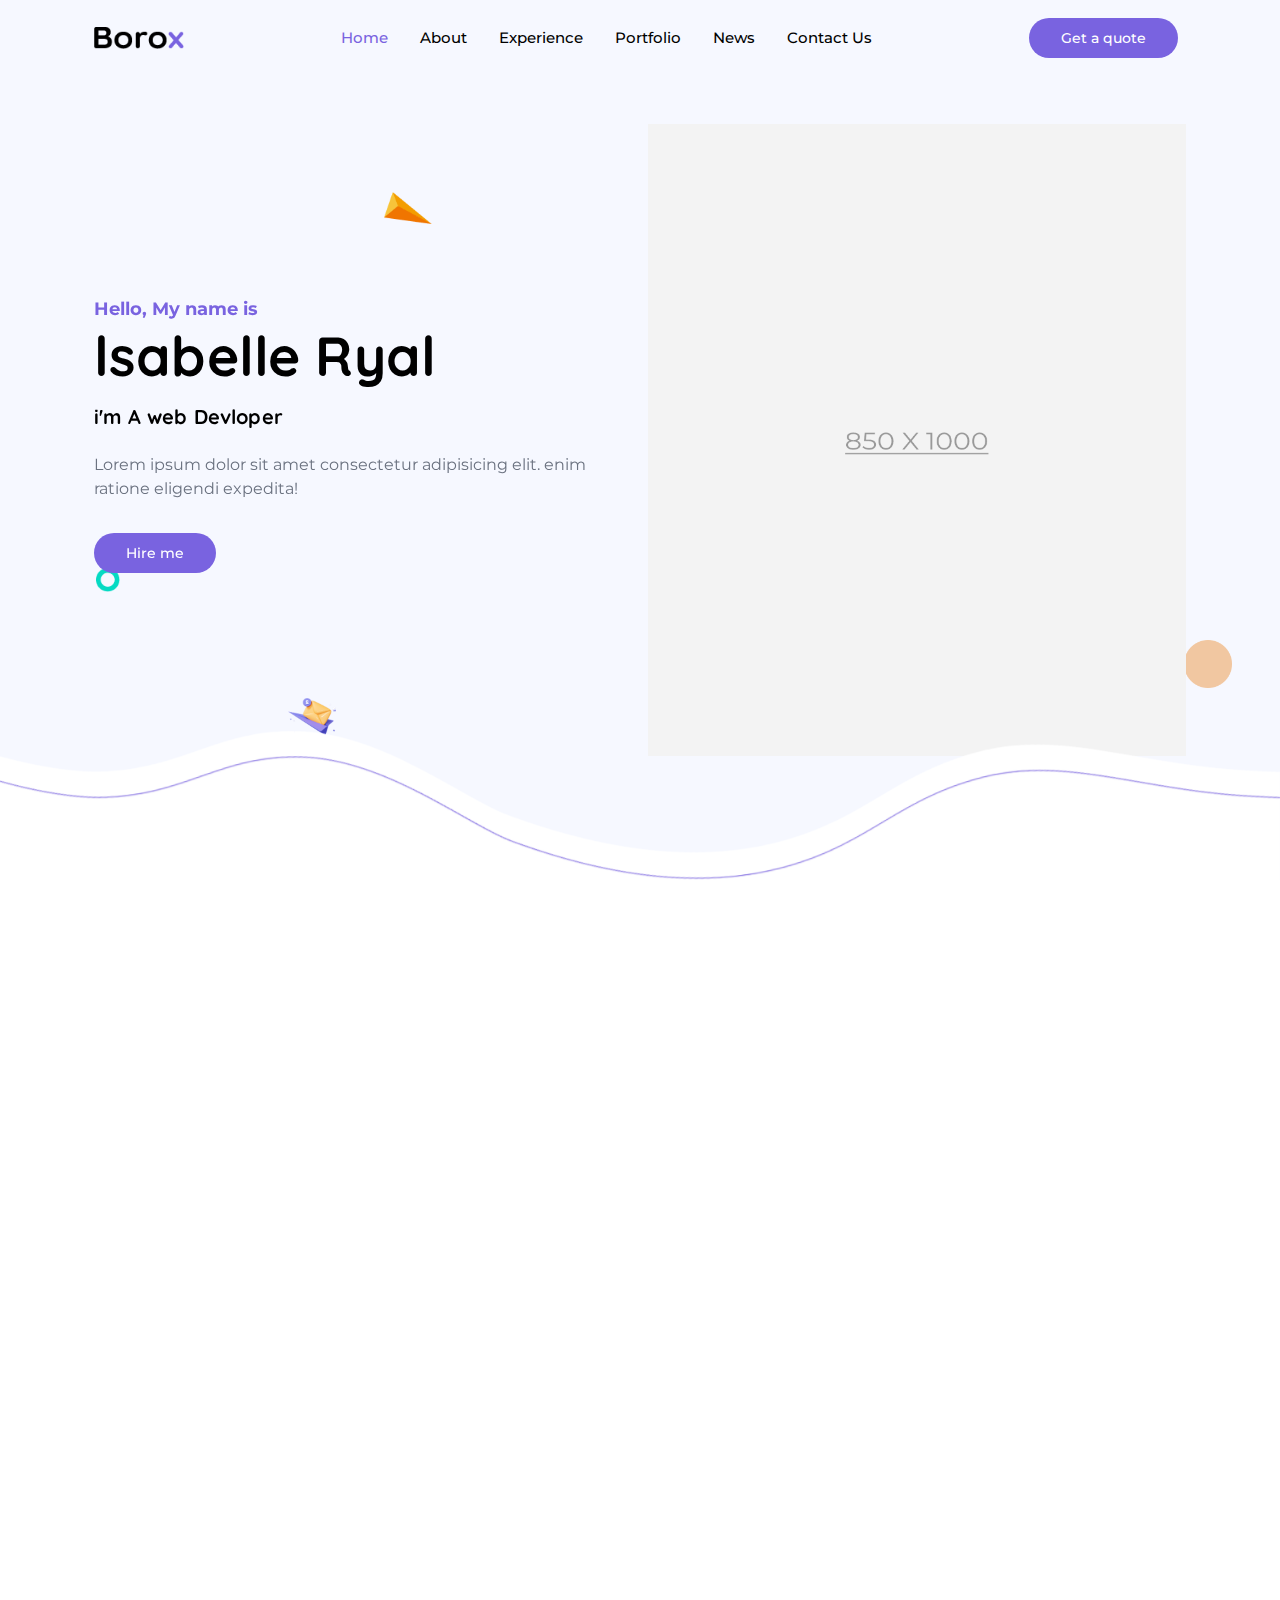
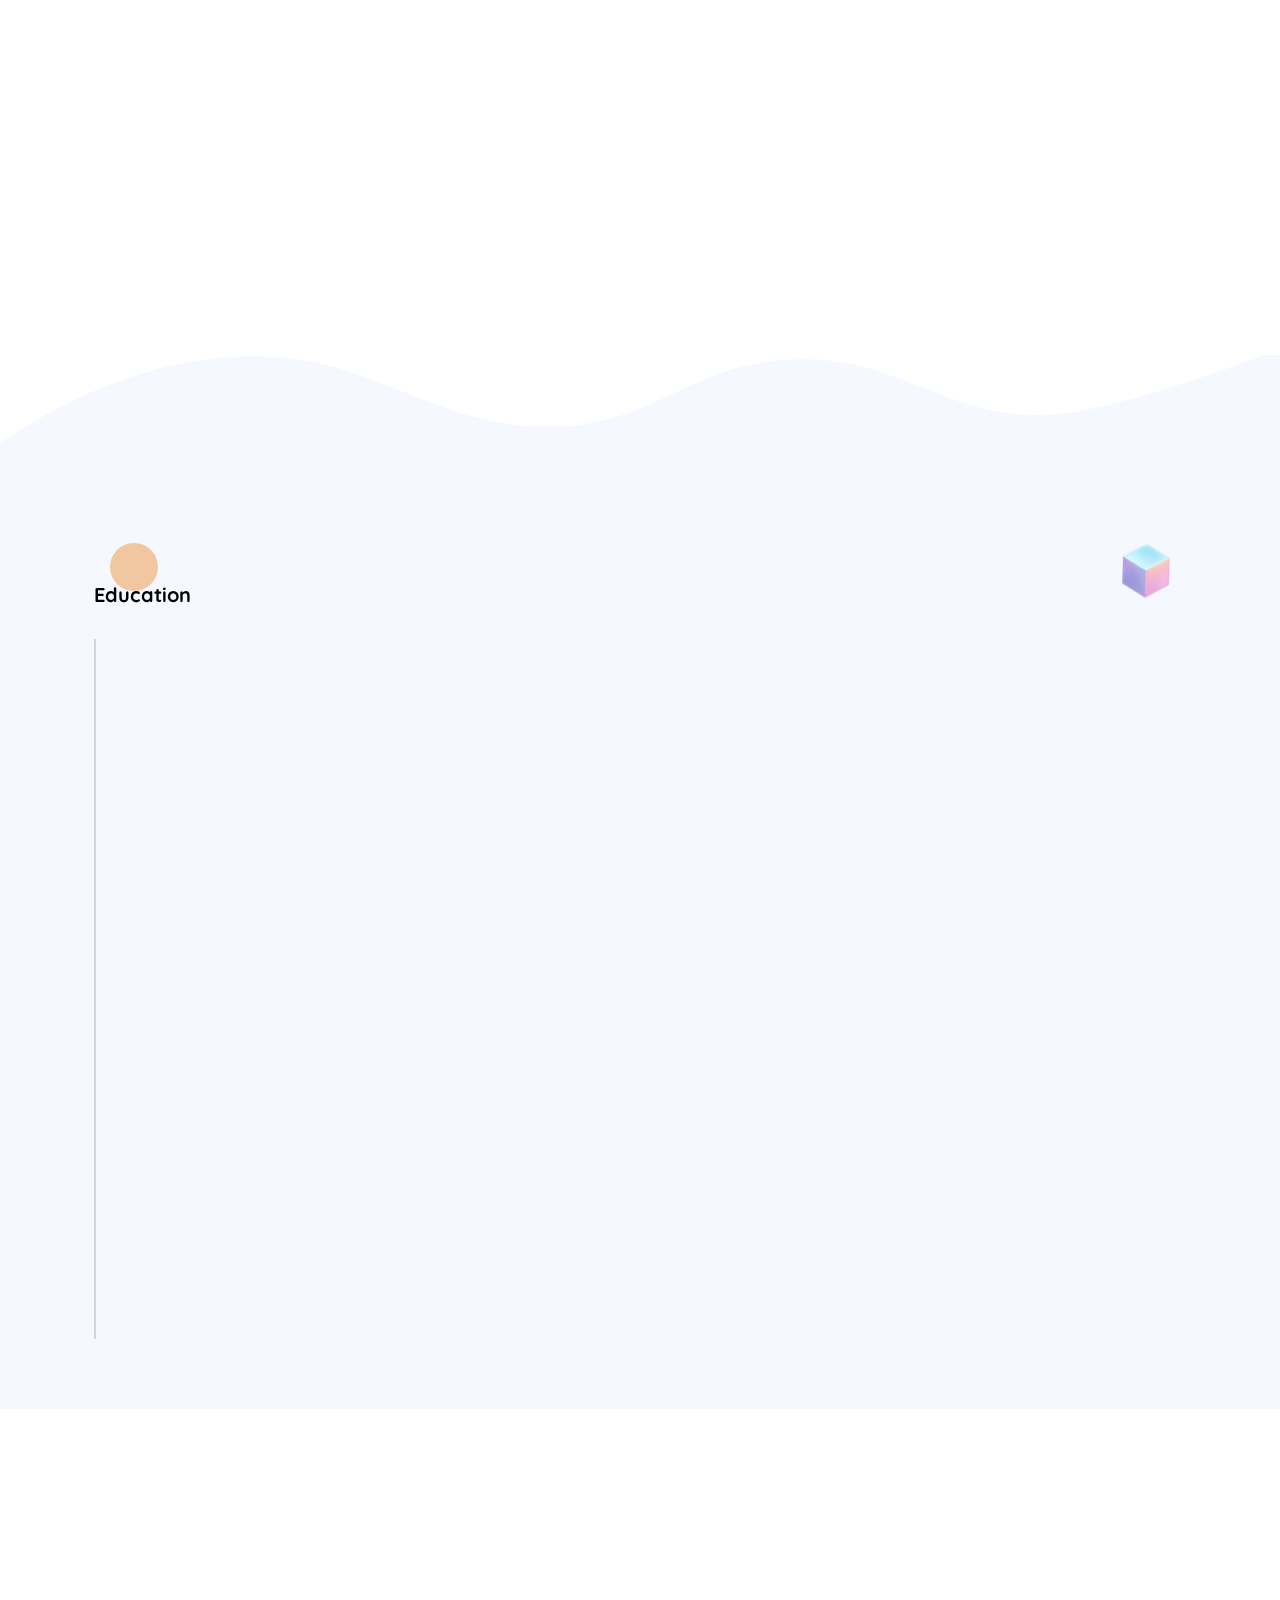
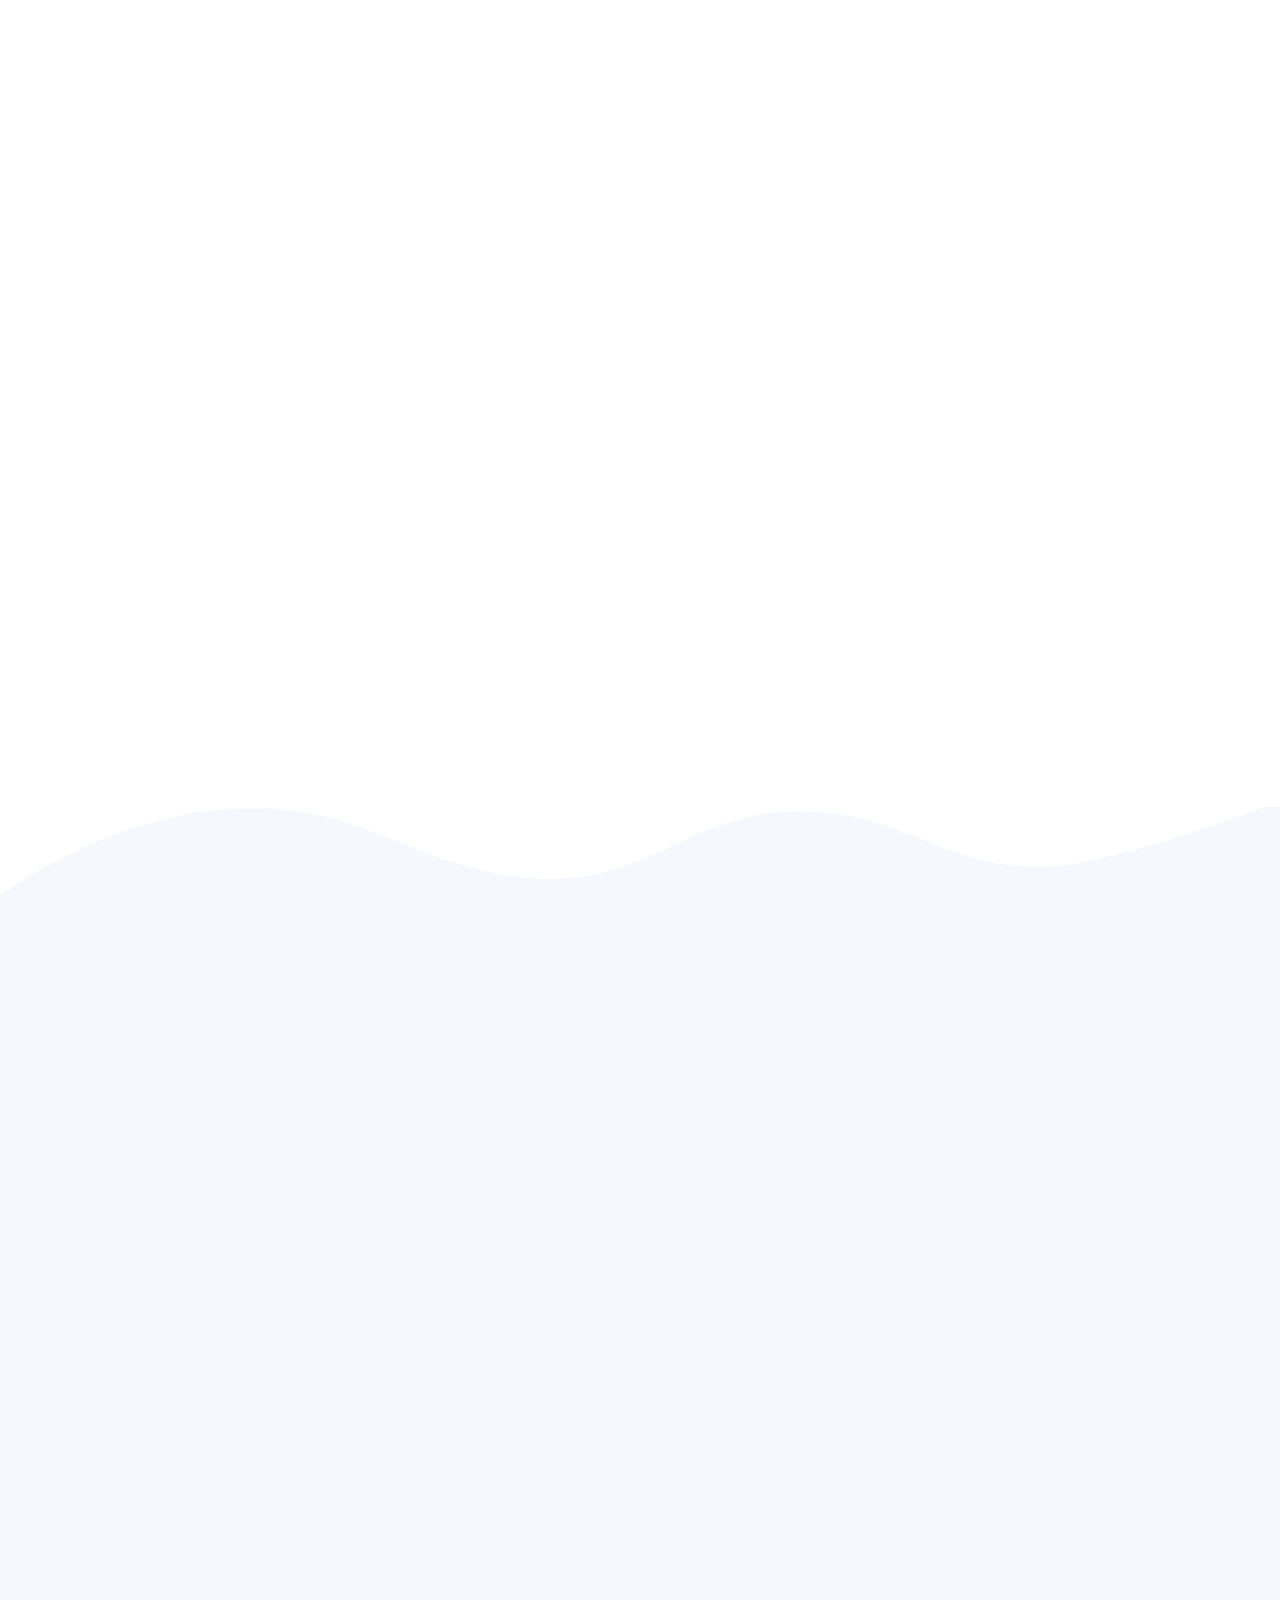
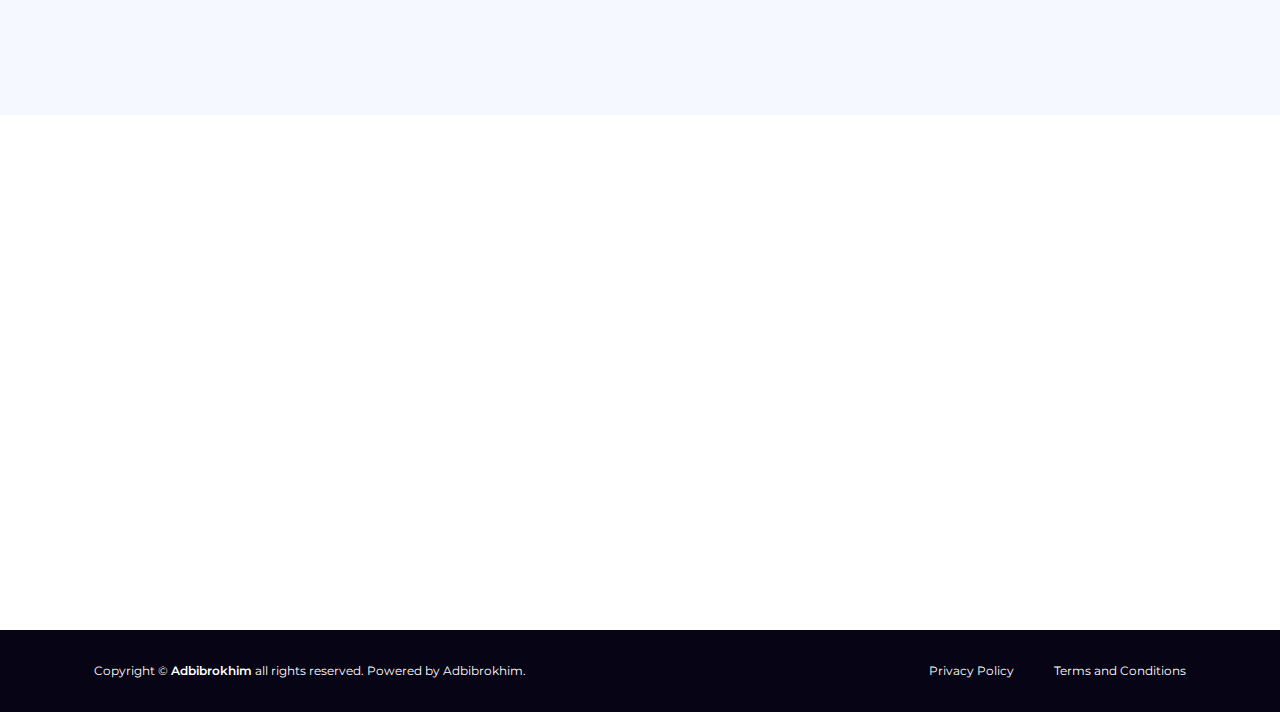
<file: index.html>
<!--========================================================= 
Item Name: Abdibrokhim - itsmeai.
Author: Abdibrokhim
Version: 1
Copyright 2023
============================================================-->
<!DOCTYPE html>
<html lang="en">

<head>
    <meta charset="UTF-8">
    <title>Abdibrokhim - itsmeai</title>
    <meta name="viewport" content="width=device-width, initial-scale=1.0">

    <!-- site Favicon -->
    <link rel="icon" type="image/png" href="assets/img/favicon/favicon.png">

    <!-- css link -->
    <link rel="stylesheet" href="assets/font/css/all.min.css">
    <link rel="stylesheet" href="assets/css/aos.min.css">
    <link rel="stylesheet" href="assets/css/owl.carousel.min.css">
    <link rel="stylesheet" href="assets/css/jquery.fancybox.min.css">

    <!-- main style -->
    <link rel="stylesheet" href="assets/css/style.css">

</head>

<body class="overflow-x-hidden">
    <!-- Loader -->
    <div id="bx-overlay">
        <span class="loader"></span>
    </div>

    <!-- header -->
    <header class="bg-[#f6f8ff] w-full bx-static">
        <nav class="border-gray-200 py-2">
            <div
                class="flex flex-wrap justify-between items-center px-6 mx-auto 2xl:max-w-[1320px] xl:max-w-[1140px] lg:max-w-[960px] md:max-w-[720px] sm:max-w-[540px] max-[320px]:px-[12px]">
                <a href="index.html" class="flex items-center">
                    <img src="assets/img/logo/logo.png" class="w-[90px]" alt="Logo">
                </a>
                <div class="flex items-center lg:order-2">
                    <button type="button"
                        class="text-white bg-[#7963e0] hover:bg-opacity-80 no-underline font-medium rounded-full text-sm px-8 py-2.5 mr-2 hidden 2xl:block xl:block lg:block">
                        Get a quote</button>
                    <button data-collapse-toggle="mobile-menu" type="button" id="dropdown-toggle"
                        class="inline-flex items-center border p-2 text-lg text-gray-500 rounded-lg lg:hidden"
                        aria-controls="mobile-menu" aria-expanded="false">
                        <span class="sr-only">Open main menu</span>
                        <i class="fa-solid fa-bars"></i>
                    </button>
                </div>
                <div class="justify-between items-center w-full lg:flex lg:w-auto lg:order-1" id="mobile-menu">
                    <ul class="flex flex-col font-medium lg:flex-row lg:space-x-8 2xl:border-0 lg:border-0 border lg:mt-0 lg-mb-4 lg:p-[0] lg:border-none lg:rounded-[0] lg:text-[15px] mt-4 p-[15px] 2xl:mb-0 xl:mb-0 lg:mb-0 mb-2 border-[#eee] rounded-[30px] text-[13px]"
                        id="top-menu">
                        <li class="nav-item active">
                            <a href="#home" class="block py-2 pr-4 pl-3 text-[#000] lg:p-0">Home</a>
                        </li>
                        <li class="nav-item">
                            <a href="#about" class="block py-2 pr-4 pl-3 text-[#000] lg:p-0">About</a>
                        </li>
                        <li class="nav-item">
                            <a href="#experience" class="block py-2 pr-4 pl-3 text-[#000] lg:p-0">Experience</a>
                        </li>
                        <li class="nav-item">
                            <a href="#portfolio" class="block py-2 pr-4 pl-3 text-[#000] lg:p-0">Portfolio</a>
                        </li>
                        <li class="nav-item">
                            <a href="#news" class="block py-2 pr-4 pl-3 text-[#000] lg:p-0">News</a>
                        </li>
                        <li class="nav-item">
                            <a href="#contact" class="block py-2 pr-4 pl-3 text-[#000] lg:p-0">Contact Us</a>
                        </li>
                    </ul>
                </div>
            </div>
        </nav>
    </header>

    <!-- hero section -->
    <section id="home" class="section-hero bg-[#f6f8ff] relative">
        <img class="shape1 absolute w-12 left-72 bottom-36 parallax sm:block hidden" src="assets/img/shape/shape-1.png" alt="shape-1">
        <img class="shape2 absolute w-12 top-72 right-32 parallax top sm:block hidden" src="assets/img/shape/shape-2.png" alt="shape-2">
        <img class="shape3 absolute w-12 top-48	left-96 parallax left top sm:block hidden" src="assets/img/shape/shape-3.png"
            alt="shape-3">
        <img class="shape4 absolute w-6 bottom-72 left-24 parallax left sm:block hidden" src="assets/img/shape/shape-4.png"
            alt="shape-4">
        <img class="shape5 absolute w-12 bottom-48 right-12 parallax bottom sm:block hidden" src="assets/img/shape/shape-5.png"
            alt="shape-5">
        <div
            class="flex flex-wrap justify-between items-center mx-auto mx-auto 2xl:max-w-[1320px] xl:max-w-[1140px] lg:max-w-[960px] md:max-w-[720px] sm:max-w-[540px] py-[80px] px-4">
            <div class="w-full 2xl:h-[90vh] lg:h-[80vh] h-[70vh] max-[320px]:h-[50vh] flex items-center px-2 2xl:max-w-lg xl:max-w-lg lg:max-w-lg lg:w-1/2 lg:mx-0 md:max-w-lg md:w-1/2 md:mx-0 2xl:w-1/2 xl:w-1/2 sm:items-center"
                data-aos="fade-up" data-aos-duration="2000">
                <div class="text-center 2xl:text-left xl:text-left lg:text-left md:text-left h-72">
                    <span class="text-[#7963e0] text-[18px] font-bold">Hello, My name is</span>
                    <h1
                        class="text-dark-800 2xl:text-[60px] xl:text-[55px] lg:text-[50px] md:text-[45px] text-[40px] font-bold">
                        lsabelle Ryal</h1>
                    <h2 class="py-4 text-dark-800 text-[20px] font-bold">i'm A web Devloper</h2>
                    <p class="pt-2 text-gray-500 text-base">Lorem ipsum dolor sit amet consectetur adipisicing elit.
                        enim ratione eligendi expedita!</p>
                    <button type="button"
                        class="text-white mt-8 bg-[#7963e0] hover:bg-opacity-80 no-underline font-medium rounded-full text-sm px-8 py-2.5 mr-2 dark:bg-blue-600 dark:hover:bg-blue-700">
                        Hire me</button>
                </div>
            </div>
            <div class="w-1/2 hidden px-2 2xl:block xl:block lg:block md:block z-10">
                <img src="assets/img/home/girl.png" alt="girl" class="max-h-full">
            </div>
        </div>
        <div class="relative">
            <img src="assets/img/shape/hero-shape.png" alt="hero-shape"
                class="absolute bottom-0 left-0 right-0 w-full z-10 bg-center bg-cover">
        </div>
    </section>

    <!-- service -->
    <section id="service" class="2xl:py-[80px] py-[70px] bg-white relative">
        <div data-aos="fade-up" data-aos-duration="2000" data-aos-delay="300">
            <img src="assets/img/shape/shape-6.png" alt="shape" class="absolute w-12 h-12 top-28 right-40">
        </div>
        <div class="banner text-center mb-[30px] px-6" data-aos="fade-up" data-aos-duration="2000" data-aos-delay="300">
            <span class="text-[14px] text-[#777]">BEST IT SERVICE</span>
            <h2
                class="text-center mt-[5px] 2xl:text-[35px] xl:text-[33px] lg:text-[30px] md:text-[26px] sm:text-[24px] text-[22px] font-bold">
                It Industries We’re<span class="text-[#7963e0]">
                    Offering</span></h2>
        </div>
        <div
            class="flex flex-wrap justify-between items-center mx-auto mx-auto 2xl:max-w-[1320px] xl:max-w-[1140px] lg:max-w-[960px] md:max-w-[720px] sm:max-w-[540px] max-[320px]:px-[12px] px-6">
            <div class="grid lg:grid-cols-3 md:grid-cols-1 gap-[30px]">
                <div class="transition-all rounded flex justify-start items-start" data-aos="fade-up"
                    data-aos-duration="2000" data-aos-delay="300">
                    <div class="pr-6 border-r border-[#7963e0] max-[480px]:hidden">
                        <h6 class="2xl:text-[50px] lg:text-[40px] text-[35px] font-bold text-[#7963e0] 2xl:w-[60px] xl:w-[60px] lg:w-[50px] w-[40px] opacity-50">01</h6>
                    </div>
                    <div class="pl-6 border-l">
                        <div class="flex">
                            <img src="assets/img/service/icon-1.png" alt="service-1">
                        </div>
                        <h4 class="text-[20px] pt-6 font-bold">Graphics design</h4>
                        <p class="pt-2 text-[#777] text-[15px] leading-[28px]">There are many variations of passages of Lorem Ipsum
                            available, but the majority have suffered alteration in some form.</p>
                    </div>
                </div>
                <div class="transition-all rounded flex justify-start items-start" data-aos="fade-up"
                    data-aos-duration="2000" data-aos-delay="300">
                    <div class="pr-6 border-r border-[#7963e0] max-[480px]:hidden">
                        <h6 class="2xl:text-[50px] lg:text-[40px] text-[35px] font-bold text-[#7963e0] 2xl:w-[60px] xl:w-[60px] lg:w-[50px] w-[40px] opacity-50">02</h6>
                    </div>
                    <div class="pl-6 border-l">
                        <div class="flex">
                            <img src="assets/img/service/icon-2.png" alt="service-2">
                        </div>
                        <h4 class="text-[20px] pt-6 font-bold">Devlopment</h4>
                        <p class="pt-2 text-[#777] text-[15px] leading-[28px]">There are many variations of passages of Lorem Ipsum
                            available, but the majority have suffered alteration in some form.</p>
                    </div>
                </div>
                <div class="transition-all rounded flex justify-start items-start" data-aos="fade-up"
                    data-aos-duration="2000" data-aos-delay="300">
                    <div class="pr-6 border-r border-[#7963e0] max-[480px]:hidden">
                        <h6 class="2xl:text-[50px] lg:text-[40px] text-[35px] font-bold text-[#7963e0] 2xl:w-[60px] xl:w-[60px] lg:w-[50px] w-[40px] opacity-50">03</h6>
                    </div>
                    <div class="pl-6 border-l">
                        <div class="flex">
                            <img src="assets/img/service/icon-3.png" alt="service-3">
                        </div>
                        <h4 class="text-[20px] pt-6 font-bold">SEO Friendly</h4>
                        <p class="pt-2 text-[#777] text-[15px] leading-[28px]">There are many variations of passages of Lorem Ipsum
                            available, but the majority have suffered alteration in some form.</p>
                    </div>
                </div>
            </div>
        </div>
        <div class="2xl:border-b 2xl:pt-24 lg:border-b lg:pt-12 pt-0 flex flex-wrap justify-between items-center mx-auto 2xl:max-w-[1320px] xl:max-w-[1140px] lg:max-w-[960px] md:max-w-[720px] sm:max-w-[540px] px-6"
            data-aos="fade-up" data-aos-duration="2000" data-aos-delay="300"></div>
    </section>

    <!-- about -->
    <section id="about" class="bg-white 2xl:pb-[80px] pb-[70px]">
        <div
            class="flex flex-wrap justify-between items-center mx-auto mx-auto 2xl:max-w-[1320px] xl:max-w-[1140px] lg:max-w-[960px] md:max-w-[720px] sm:max-w-[540px] max-[320px]:px-[12px]">
            <div class="grid lg:grid-cols-2 grid-cols-1 gap-[30px] px-6 max-[320px]:px-[0px]">
                <div class="transition-all relative" data-aos="fade-up" data-aos-duration="2000" data-aos-delay="300">
                    <img src="assets/img/shape/shape-6.png" alt="shape-6" class="absolute w-12 top-2.5 left-2.5">
                    <img src="assets/img/about/img-1.jpg" alt="about-img-1" class="w-full rounded-lg">
                    <img src="assets/img/shape/shape-7.png" alt="shape-7" class="absolute w-12 bottom-5 right-2.5">
                </div>
                <div class="transition-all" data-aos="fade-up" data-aos-duration="2000" data-aos-delay="300">
                    <div class="banner mb-[30px]">
                        <span class="text-[14px] text-[#777]">ABOUT US</span>
                        <h2
                            class="mt-[5px] 2xl:text-[35px] xl:text-[33px] lg:text-[30px] md:text-[26px] sm:text-[24px] text-[22px] font-bold">
                            Creativity bleeds from the pen of <span class="text-[#7963e0]">inspiration</span></h2>
                    </div>
                    <p class="text-[16px] text-[#777] mb-[30px]">Lorem ipsum
                        dolor sit amet consectetur adipisicing
                        elit. Ducimus praesentium
                        totam error consequatur aperiam iusto neque fuga velit.</p>
                    <div class="border p-[24px] rounded-lg">
                        <div class="box-border flex justify-between max-[400px]:block">
                            <div class="left">
                                <div class="name">
                                    <span class="text-[16px] leading-[28px] font-bold">Full Name :</span><br>
                                    <span class="detail text-[14px] leading-[28px] text-[#777]">Richard Lord </span>
                                </div>
                                <div class="age pt-[20px]">
                                    <span class="text-[16px] leading-[28px] font-bold">Age :</span><br>
                                    <span class="detail text-[14px] leading-[28px] text-[#777]">30 Years</span>
                                </div>
                            </div>
                            <div class="right">
                                <div class="ph">
                                    <span class="text-[16px] leading-[28px] font-bold">Phone No :</span><br>
                                    <span class="detail text-[14px] leading-[28px] text-[#777]">+00 987654321</span>
                                </div>
                                <div class="email pt-[20px]">
                                    <span class="text-[16px] leading-[28px] font-bold">Email :</span><br>
                                    <span
                                        class="detail text-[14px] leading-[28px] text-[#777]">example@example.com</span>
                                </div>
                            </div>
                        </div>
                        <div class="bottom pt-[20px]">
                            <span class="text-[16px] leading-[28px] font-bold">Address :</span>
                            <span class="detail text-[14px] leading-[28px] text-[#777]">Ruami mellow moraes,- Salvador,
                                Brazil</span>
                        </div>
                    </div>
                </div>
            </div>
        </div>
    </section>

    <!-- Experience and Education -->
    <section id="experience" class="section-experience bg-[#f6f8ff] relative">
        <div class="relative pt-[60px]">
            <img src="assets/img/shape/bg-shape.png" alt="bg-shape"
                class="absolute top-0 left-0 right-0 w-full bg-center bg-cover">
        </div>
        <div class="2xl:pb-[80px] pb-[70px] 2xl:pt-[80px] md:pt-[70px] pt-[20px]">
            <div class="banner text-center mb-[30px]" data-aos="fade-up" data-aos-duration="2000" data-aos-delay="300">
                <span class="text-[14px] text-[#777]">QUALIFICATION</span>
                <h2
                    class="text-center mt-[5px] 2xl:text-[35px] xl:text-[33px] lg:text-[30px] md:text-[26px] sm:text-[24px] text-[22px] font-bold">
                    My <span class="text-[#7963e0]"> ACHIEVEMENTS</span></h2>
            </div>
            <div
                class="flex flex-wrap justify-between items-center mx-auto mx-auto 2xl:max-w-[1320px] xl:max-w-[1140px] lg:max-w-[960px] md:max-w-[720px] sm:max-w-[540px] max-[320px]:px-[12px] px-6 relative">
                <img src="assets/img/shape/shape-8.png" alt="shape-8" class="absolute w-12 -top-10 right-10">
                <div class="absolute -top-10 left-10 h-12 w-12 bg-[#f1c7a1] rounded-full"></div>
                <div class="grid lg:grid-cols-2 grid-cols-1 gap-[30px]">
                    <div class="transition-all justify-start items-start">
                        <h2 class="text-[20px] font-bold leading-[24px]">Education</h2>
                        <div class="border-l-2 border-gray-300 pl-6">
                            <div class="p-[30px] bg-white rounded-3xl mt-8 relative" data-aos="fade-up"
                                data-aos-duration="2000" data-aos-delay="400">
                                <div class="absolute top-0 bottom-0 -left-6 w-4">
                                    <span
                                        class="w-4 h-4 border-2 border-[#7963e0] rounded-full block bg-[#f6f8ff] absolute top-28 -left-2.5"></span>
                                    <span
                                        class="w-5 border border-[#7963e0] block bg-[#f6f8ff] absolute top-28 my-1.5 left-1.5"></span>
                                </div>
                                <span class="text-[#777] text-[12px] font-medium">June 15, 2013 - 2016</span>
                                <h4 class="text-[16px] leading-[22px] font-semibold mt-[15px] mb-[6px] text-[#7963e0]">
                                    Master in Computer Engineering <span class="ml-[15px] text-[#999] text-[14px]">-
                                        First
                                        Class</span></h4>
                                <p class="text-[13px] text-[#777] mb-0 leading-[28px]">Lorem, ipsum dolor sit amet
                                    consectetur adipisicing elit. Mollitia
                                    sequi doloremque ullam placeat quos provident ex fuga. Ratione ab explicabo
                                    doloribus error odio veritatis tenetur.</p>
                            </div>
                            <div class="p-[30px] bg-white rounded-3xl mt-8 relative" data-aos="fade-up"
                                data-aos-duration="2000" data-aos-delay="600">
                                <div class="absolute top-0 bottom-0 -left-6 w-4">
                                    <span
                                        class="w-4 h-4 border-2 border-[#7963e0] rounded-full block bg-[#f6f8ff] absolute top-28 -left-2.5"></span>
                                    <span
                                        class="w-5 border border-[#7963e0] block bg-[#f6f8ff] absolute top-28 my-1.5 left-1.5"></span>
                                </div>
                                <span class="text-[#777] text-[12px] font-medium">June 12, 2010 - 2013</span>
                                <h4 class="text-[16px] leading-[22px] font-semibold mt-[15px] mb-[6px] text-[#7963e0]">
                                    Bachelor
                                    in Computer Engineering <span class="ml-[15px] text-[#999] text-[14px]">- First
                                        Class</span></h4>
                                <p class="text-[13px] text-[#777] mb-0 leading-[28px]">Lorem, ipsum dolor sit amet
                                    consectetur adipisicing elit.
                                    Mollitia sequi doloremque ullam placeat quos provident ex fuga. Ratione ab explicabo
                                    doloribus error odio veritatis tenetur.</p>
                            </div>
                            <div class="p-[30px] bg-white rounded-3xl mt-8 relative" data-aos="fade-up"
                                data-aos-duration="2000" data-aos-delay="800">
                                <div class="absolute top-0 bottom-0 -left-6 w-4">
                                    <span
                                        class="w-4 h-4 border-2 border-[#7963e0] rounded-full block bg-[#f6f8ff] absolute top-28 -left-2.5"></span>
                                    <span
                                        class="w-5 border border-[#7963e0] block bg-[#f6f8ff] absolute top-28 my-1.5 left-1.5"></span>
                                </div>
                                <span class="text-[#777] text-[12px] font-medium">June 1, 2009 - 2010</span>
                                <h4 class="text-[16px] leading-[22px] font-semibold mt-[15px] mb-[6px] text-[#7963e0]">
                                    Higher Secondary <span class="ml-[15px] text-[#999] text-[14px]">- (A+)</span></h4>
                                <p class="text-[13px] text-[#777] mb-0 leading-[28px]">Lorem, ipsum dolor sit amet
                                    consectetur adipisicing elit.
                                    Mollitia sequi doloremque ullam placeat quos provident ex fuga. Ratione ab explicabo
                                    doloribus error odio veritatis tenetur.</p>
                            </div>
                        </div>
                    </div>
                    <div class="transition-all 2xl:mt-0 lg:mt-0 xl:mt-0 mt-[15px] justify-start items-start" data-aos="fade-up" data-aos-duration="2000"
                        data-aos-delay="300">
                        <h2 class="text-[20px] font-bold leading-[24px]">Experience</h2>
                        <div class="border-l-2 border-gray-300 pl-6">
                            <div class="p-[30px] bg-white rounded-3xl mt-8 relative" data-aos="fade-up"
                                data-aos-duration="2000" data-aos-delay="400">
                                <div class="absolute top-0 bottom-0 -left-6 w-4">
                                    <span
                                        class="w-4 h-4 border-2 border-[#7963e0] rounded-full block bg-[#f6f8ff] absolute top-28 -left-2.5"></span>
                                    <span
                                        class="w-5 border border-[#7963e0] block bg-[#f6f8ff] absolute top-28 my-1.5 left-1.5"></span>
                                </div>
                                <span class="text-[#777] text-[12px] font-medium">March 12, 2020</span>
                                <h4 class="text-[16px] leading-[22px] font-semibold mt-[15px] mb-[6px] text-[#7963e0]">
                                    Envato
                                    <span class="ml-[15px] text-[#999] text-[14px]">- Team Leader</span>
                                </h4>
                                <p class="text-[13px] text-[#777] mb-0 leading-[28px]">Lorem, ipsum dolor sit amet
                                    consectetur adipisicing elit.
                                    Mollitia
                                    sequi doloremque ullam placeat quos provident ex fuga. Ratione ab explicabo
                                    doloribus
                                    error
                                    odio veritatis tenetur.</p>
                            </div>
                            <div class="p-[30px] bg-white rounded-3xl mt-8 relative" data-aos="fade-up"
                                data-aos-duration="2000" data-aos-delay="600">
                                <div class="absolute top-0 bottom-0 -left-6 w-4">
                                    <span
                                        class="w-4 h-4 border-2 border-[#7963e0] rounded-full block bg-[#f6f8ff] absolute top-28 -left-2.5"></span>
                                    <span
                                        class="w-5 border border-[#7963e0] block bg-[#f6f8ff] absolute top-28 my-1.5 left-1.5"></span>
                                </div>
                                <span class="text-[#777] text-[12px] font-medium">January 23, 2018 - 2020</span>
                                <h4 class="text-[16px] leading-[22px] font-semibold mt-[15px] mb-[6px] text-[#7963e0]">
                                    Facebook Company <span class="ml-[15px] text-[#999] text-[14px]">- Sr.
                                        Developer</span></h4>
                                <p class="text-[13px] text-[#777] mb-0 leading-[28px]">Lorem, ipsum dolor sit amet
                                    consectetur adipisicing elit.
                                    Mollitia sequi doloremque ullam placeat quos provident ex fuga. Ratione ab explicabo
                                    doloribus error odio veritatis tenetur.</p>
                            </div>
                            <div class="p-[30px] bg-white rounded-3xl mt-8 relative" data-aos="fade-up"
                                data-aos-duration="2000" data-aos-delay="800">
                                <div class="absolute top-0 bottom-0 -left-6 w-4">
                                    <span
                                        class="w-4 h-4 border-2 border-[#7963e0] rounded-full block bg-[#f6f8ff] absolute top-28 -left-2.5"></span>
                                    <span
                                        class="w-5 border border-[#7963e0] block bg-[#f6f8ff] absolute top-28 my-1.5 left-1.5"></span>
                                </div>
                                <span class="text-gray-500 text-sm">July 23, 2016 - 2018 </span>
                                <h4 class="text-[16px] leading-[22px] font-semibold mt-[15px] mb-[6px] text-[#7963e0]">
                                    Twitter Company <span class="ml-[15px] text-[#999] text-[14px]">- Jr.
                                        Developer</span></h4>
                                <p class="text-[13px] text-[#777] mb-0 leading-[28px]">Lorem, ipsum dolor sit amet
                                    consectetur adipisicing elit.
                                    Mollitia sequi doloremque ullam placeat quos provident ex fuga. Ratione ab explicabo
                                    doloribus error odio veritatis tenetur.</p>
                            </div>
                        </div>
                    </div>
                </div>
            </div>
        </div>
    </section>

    <!-- Portfolio -->
    <section id="portfolio" class="section-Portfolio 2xl:py-[80px] py-[70px]">
        <div class="banner text-center mb-[30px]" data-aos="fade-up" data-aos-duration="2000" data-aos-delay="300">
            <span class="text-[14px] text-[#777]">PORTFOLIO</span>
            <h2
                class="text-center mt-[5px] 2xl:text-[35px] xl:text-[33px] lg:text-[30px] md:text-[26px] sm:text-[24px] text-[22px] font-bold">
                My <span class="text-[#7963e0]"> PORTFOLIO</span></h2>
        </div>
        <div
            class="flex flex-wrap justify-between items-center mx-auto mx-auto 2xl:max-w-[1320px] xl:max-w-[1140px] lg:max-w-[960px] md:max-w-[720px] sm:max-w-[540px] max-[320px]:px-[12px] px-6">
            <div class="m-b-minus-24px w-full">
                <div class="portfolio-content" id="MixItUpDA2FB7" data-aos="fade-up" data-aos-duration="2000"
                    data-aos-delay="600">
                    <div class="portfolio-tabs mb-[30px]">
                        <ul
                            class="2xl:flex xl:flex md:flex sm:block place-content-center text-center">
                            <li class="text-[14px] text-[#17181c] 2xl:mx-[10px] sm:mx-[0px] px-[10px] leading-[11px] font-semibold hover:text-[#7963e0] cursor-pointer inline-block active"
                                data-filter="all">
                                ALL</li>
                            <li class="text-[14px] text-[#17181c] 2xl:mx-[10px] sm:mx-[0px] px-[10px] leading-[11px] font-semibold hover:text-[#7963e0] cursor-pointer inline-block"
                                data-filter=".design">DESIGN</li>
                            <li class="text-[14px] text-[#17181c] 2xl:mx-[10px] sm:mx-[0px] px-[10px] leading-[11px] font-semibold hover:text-[#7963e0] cursor-pointer inline-block"
                                data-filter=".development">DEVELOPMENT</li>
                            <li class="text-[14px] text-[#17181c] 2xl:mx-[10px] sm:mx-[0px] px-[10px] leading-[11px] font-semibold hover:text-[#7963e0] cursor-pointer inline-block"
                                data-filter=".graphics">GRAPHICS</li>
                            <li class="text-[14px] text-[#17181c] 2xl:mx-[10px] sm:mx-[0px] px-[10px] leading-[11px] font-semibold hover:text-[#7963e0] cursor-pointer inline-block"
                                data-filter=".templates">Templates</li>
                        </ul>
                    </div>
                    <div class="portfolio-content-items">
                        <div class="grid lg:grid-cols-3 sm:grid-cols-2 grid-cols-1 gap-[30px]">
                            <div class="mix graphics templates">
                                <div class="portfolio-img truncate rounded-2xl relative">
                                    <img src="assets/img/portfolio/img-1.jpg" alt="graphics"
                                        class="w-full transform hover:bg-blue-600 transition duration-500 hover:-rotate-12 hover:scale-125">
                                    <h3 class="top-contain absolute top-[15px] right-[15px]">
                                        <span
                                            class="bg-black rounded-full text-white font-normal text-[12px] px-2 py-1">3D
                                            Graphics</span>
                                        <span
                                            class="bg-black rounded-full text-white font-normal text-[12px] px-2 py-1">Templates</span>
                                    </h3>
                                    <div class="bottom-contain absolute bottom-4 left-4 right-4">
                                        <div
                                            class="overlay-info px-4 py-2 bg-black bg-opacity-60 rounded-xl grid grid-cols-2 gap-[30px] place-content-between">
                                            <a href="#" class="text-white text-sm flex items-center">Nitro - Car
                                                Service</a>
                                            <a href="assets/img/portfolio/img-1.jpg" data-fancybox="gallery"
                                                class="text-white text-sm grid justify-items-end">
                                                <p class="hidden">.</p>
                                                <span
                                                    class="bg-[#7963e0] h-8 w-8 flex justify-center items-center rounded-md">
                                                    <i class="fa-solid fa-arrow-right"></i>
                                                </span>
                                            </a>
                                        </div>
                                    </div>
                                </div>
                            </div>
                            <div class="mix design">
                                <div class="portfolio-img truncate rounded-2xl relative">
                                    <img src="assets/img/portfolio/img-2.jpg" alt="design"
                                        class="w-full transform hover:bg-blue-600 transition duration-500 hover:-rotate-12 hover:scale-125">
                                    <h3 class="top-contain absolute top-[15px] right-[15px]">
                                        <span
                                            class="bg-black rounded-full font-normal text-white text-[12px] px-2 py-1">Web
                                            Design</span>
                                    </h3>
                                    <div class="bottom-contain absolute bottom-4 left-4 right-4">
                                        <div
                                            class="overlay-info px-4 py-2 bg-black bg-opacity-60 rounded-xl grid grid-cols-2 gap-[30px] place-content-between">
                                            <a href="#" class="text-white text-sm flex items-center">Boros -
                                                Artificial Intelligence</a>
                                            <a href="assets/img/portfolio/img-2.jpg" data-fancybox="gallery"
                                                class="text-white text-sm grid justify-items-end">
                                                <p class="hidden">.</p>
                                                <span
                                                    class="bg-[#7963e0] h-8 w-8 flex justify-center items-center rounded-md">
                                                    <i class="fa-solid fa-arrow-right"></i>
                                                </span>
                                            </a>
                                        </div>
                                    </div>
                                </div>
                            </div>
                            <div class="mix design">
                                <div class="portfolio-img truncate rounded-2xl relative">
                                    <img src="assets/img/portfolio/img-3.jpg" alt="design"
                                        class="w-full transform hover:bg-blue-600 transition duration-500 hover:-rotate-12 hover:scale-125">
                                    <h3 class="top-contain absolute top-[15px] right-[15px]">
                                        <span
                                            class="bg-black rounded-full font-normal text-white text-[12px] px-2 py-1">Web
                                            Design</span>
                                    </h3>
                                    <div class="bottom-contain absolute bottom-4 left-4 right-4">
                                        <div
                                            class="overlay-info px-4 py-2 bg-black bg-opacity-60 rounded-xl grid grid-cols-2 gap-[30px] place-content-between">
                                            <a href="#" class="text-white text-sm flex items-center">Mila - Virtual
                                                Reality</a>
                                            <a href="assets/img/portfolio/img-3.jpg" data-fancybox="gallery"
                                                class="text-white text-sm grid justify-items-end">
                                                <p class="hidden">.</p>
                                                <span
                                                    class="bg-[#7963e0] h-8 w-8 flex justify-center items-center rounded-md">
                                                    <i class="fa-solid fa-arrow-right"></i>
                                                </span>
                                            </a>
                                        </div>
                                    </div>
                                </div>
                            </div>
                            <div class="mix development">
                                <div class="portfolio-img truncate rounded-2xl relative">
                                    <img src="assets/img/portfolio/img-4.jpg" alt="development"
                                        class="w-full transform hover:bg-blue-600 transition duration-500 hover:-rotate-12 hover:scale-125">
                                    <h3 class="top-contain absolute top-[15px] right-[15px]">
                                        <span
                                            class="bg-black rounded-full font-normal text-white text-[12px] px-2 py-1">Development</span>
                                    </h3>
                                    <div class="bottom-contain absolute bottom-4 left-4 right-4">
                                        <div
                                            class="overlay-info px-4 py-2 bg-black bg-opacity-60 rounded-xl grid grid-cols-2 gap-[30px] place-content-between">
                                            <a href="#" class="text-white text-sm flex items-center">Sen - Hotel
                                                Website</a>
                                            <a href="assets/img/portfolio/img-4.jpg" data-fancybox="gallery"
                                                class="text-white text-sm grid justify-items-end">
                                                <p class="hidden">.</p>
                                                <span
                                                    class="bg-[#7963e0] h-8 w-8 flex justify-center items-center rounded-md">
                                                    <i class="fa-solid fa-arrow-right"></i>
                                                </span>
                                            </a>
                                        </div>
                                    </div>
                                </div>
                            </div>
                            <div class="mix templates design">
                                <div class="portfolio-img truncate rounded-2xl relative">
                                    <img src="assets/img/portfolio/img-1.jpg" alt="templates"
                                        class="w-full transform hover:bg-blue-600 transition duration-500 hover:-rotate-12 hover:scale-125">
                                    <h3 class="top-contain absolute top-[15px] right-[15px]">
                                        <span
                                            class="bg-black rounded-full font-normal text-white text-[12px] px-2 py-1">Templates</span>
                                        <span
                                            class="bg-black rounded-full font-normal text-white text-[12px] px-2 py-1">Web
                                            Design</span>
                                    </h3>
                                    <div class="bottom-contain absolute bottom-4 left-4 right-4">
                                        <div
                                            class="overlay-info px-4 py-2 bg-black bg-opacity-60 rounded-xl grid grid-cols-2 gap-[30px] place-content-between">
                                            <a href="#" class="text-white text-sm flex items-center">Ekka -
                                                eCommerce template</a>
                                            <a href="assets/img/portfolio/img-1.jpg" data-fancybox="gallery"
                                                class="text-white text-sm grid justify-items-end">
                                                <p class="hidden">.</p>
                                                <span
                                                    class="bg-[#7963e0] h-8 w-8 flex justify-center items-center rounded-md">
                                                    <i class="fa-solid fa-arrow-right"></i>
                                                </span>
                                            </a>
                                        </div>
                                    </div>
                                </div>
                            </div>
                            <div class="mix development graphics">
                                <div class="portfolio-img truncate rounded-2xl relative">
                                    <img src="assets/img/portfolio/img-2.jpg" alt="development"
                                        class="w-full transform hover:bg-blue-600 transition duration-500 hover:-rotate-12 hover:scale-125">
                                    <h3 class="top-contain absolute top-[15px] right-[15px]">
                                        <span
                                            class="bg-black rounded-full font-normal text-white text-[12px] px-2 py-1">Development</span>
                                        <span
                                            class="bg-black rounded-full font-normal text-white text-[12px] px-2 py-1">3D
                                            Graphics</span>
                                    </h3>
                                    <div class="bottom-contain absolute bottom-4 left-4 right-4">
                                        <div
                                            class="overlay-info px-4 py-2 bg-black bg-opacity-60 rounded-xl grid grid-cols-2 gap-[30px] place-content-between">
                                            <a href="#" class="text-white text-sm flex items-center">Bukki - Teck
                                                crafts</a>
                                            <a href="assets/img/portfolio/img-2.jpg" data-fancybox="gallery"
                                                class="text-white text-sm grid justify-items-end">
                                                <p class="hidden">.</p>
                                                <span
                                                    class="bg-[#7963e0] h-8 w-8 flex justify-center items-center rounded-md">
                                                    <i class="fa-solid fa-arrow-right"></i>
                                                </span>
                                            </a>
                                        </div>
                                    </div>
                                </div>
                            </div>
                        </div>
                    </div>
                </div>
            </div>
        </div>
    </section>

    <!-- News -->
    <section id="news" class="section-news bg-[#f6f8ff]">
        <div class="relative pt-[60px]">
            <img src="assets/img/shape/bg-shape.png" alt="bg-shape"
                class="absolute top-0 left-0 right-0 w-full bg-center bg-cover">
        </div>
        <div class="2xl:pb-[80px] pb-[70px] 2xl:pt-[80px] lg:pt-[80px] pt-[20px]">
            <div class="banner text-center mb-[30px]" data-aos="fade-up" data-aos-duration="2000" data-aos-delay="300">
                <span class="text-[14px] text-[#777]">BLOGS</span>
                <h2
                    class="text-center mt-[5px] 2xl:text-[35px] xl:text-[33px] lg:text-[30px] md:text-[26px] sm:text-[24px] text-[22px] font-bold">
                    Latest <span class="text-[#7963e0]"> NEWS</span></h2>
            </div>
            <div class="flex flex-wrap justify-between items-center mx-auto mx-auto 2xl:max-w-[1320px] xl:max-w-[1140px] lg:max-w-[960px] md:max-w-[720px] sm:max-w-[540px] max-[320px]:px-[12px] relative px-6"
                data-aos="fade-up" data-aos-duration="2000" data-aos-delay="300">
                <div class="relative"></div>
                <div class="2xl:absolute 2xl:max-[1140px] xl:absolute xl:max-w-[720px] lg:absolute lg:max-w-[620px] max-w-[100%] relative">
                    <div class="transition-all justify-start items-start">
                        <div class="news-slider">
                            <div class="carousel-wrap">
                                <div class="owl-carousel news-carousel owl-loaded owl-drag">
                                    <div class="owl-stage-outer">
                                        <div class="owl-stage">
                                            <div class="owl-item">
                                                <div class="card bg-white border rounded-2xl p-6">
                                                    <img src="assets/img/news/img-2.jpg" alt="news-3">
                                                    <div class="news-card-details mt-[16px]">
                                                        <p class="text-[13px] leading-[30px] mb-[5px] text-[#7963e0]">By
                                                            Admin <span class="text-gray-400">- 04 Comments</span></p>
                                                        <h5
                                                            class="pb-[15px] text-[17px] font-bold border-b border-[#dbdada]">
                                                            Lorem ipsum dolor sit amet.</h5>
                                                        <div class="pt-[15px] text-sm text-[#7963e0]">Read More <a
                                                                class="hover:text-[#7963e0]">
                                                                <i class="fa-solid fa-arrow-right"></i></a>
                                                        </div>
                                                    </div>
                                                </div>
                                            </div>
                                            <div class="owl-item">
                                                <div class="card bg-white border rounded-2xl p-6">
                                                    <img src="assets/img/news/img-3.jpg" alt="news-3">
                                                    <div class="news-card-details mt-[16px]">
                                                        <p class="text-[13px] leading-[30px] mb-[5px] text-[#7963e0]">By
                                                            Admin <span class="text-gray-400">- 04 Comments</span></p>
                                                        <h5
                                                            class="pb-[15px] text-[17px] font-bold border-b border-[#dbdada]">
                                                            Lorem ipsum dolor sit amet.</h5>
                                                        <div class="pt-[15px] text-sm text-[#7963e0]">Read More <a
                                                                class="hover:text-[#7963e0]">
                                                                <i class="fa-solid fa-arrow-right"></i>
                                                            </a>
                                                        </div>
                                                    </div>
                                                </div>
                                            </div>
                                        </div>
                                    </div>
                                </div>
                            </div>
                        </div>
                    </div>
                </div>
                <div class="transition-all flex-row 2xl:block xl:block lg:block hidden">
                    <img src="assets/img/news/img-1.jpg" alt="news" class="w-auto rounded-[15px]">
                </div>
            </div>
        </div>
    </section>

    <!-- contact -->
    <section id="contact" class="section-contact 2xl:py-[80px] py-[70px]">
        <div class="banner text-center mb-[30px]" data-aos="fade-up" data-aos-duration="2000" data-aos-delay="300">
            <span class="text-[14px] text-[#777]">FORM</span>
            <h2
                class="text-center mt-[5px] 2xl:text-[35px] xl:text-[33px] lg:text-[30px] md:text-[26px] sm:text-[24px] text-[22px] font-bold">
                Get In <span class="text-[#7963e0]">TOUCH</span></h2>
        </div>
        <form>
            <div
                class="flex flex-wrap justify-between items-center mx-auto mx-auto 2xl:max-w-[1320px] xl:max-w-[1140px] lg:max-w-[960px] md:max-w-[720px] sm:max-w-[540px] max-[320px]:px-[12px] px-6">
                <div class="m-b-minus-24px w-full">
                    <div class="grid lg:grid-cols-2 grid-cols-1 gap-[30px]" data-aos="fade-up" data-aos-duration="2000" data-aos-delay="300">
                        <div class="border rounded-lg">
                            <div class="border-b">
                                <input type="text"
                                    class="appearance-none w-full py-6 px-3 text-gray-700 leading-tight focus:outline-none rounded-t-lg"
                                    id="fname" placeholder="Full Name">
                            </div>
                            <div class="border-b">
                                <input type="email"
                                    class="appearance-none w-full py-6 px-3 text-gray-700 leading-tight focus:outline-none"
                                    id="umail" placeholder="Email">
                            </div>
                            <div class="border-b">
                                <input type="text"
                                    class="appearance-none w-full py-6 px-3 text-gray-700 leading-tight focus:outline-none"
                                    id="phone" placeholder="Phone">
                            </div>
                            <div>
                                <input type="text"
                                    class="appearance-none w-full py-6 px-3 text-gray-700 leading-tight focus:outline-none rounded-b-lg"
                                    id="subject" placeholder="Subject">
                            </div>
                        </div>
                        <div class="mb-0">
                            <div class="mb-4">
                                <textarea class="w-full border rounded-xl pl-4 pt-2 focus:outline-none"
                                    id="exampleFormControlTextarea1" rows="8" placeholder="Message"></textarea>
                            </div>
                            <button type="button"
                                class="text-white bg-[#7963e0] hover:bg-opacity-80 no-underline font-medium rounded-full text-sm px-8 py-2.5 mr-2">
                                Submit</button>
                        </div>
                    </div>
                </div>
            </div>
        </form>
    </section>

    <!-- footer -->
    <footer class="bg-[#070415]">
        <div
            class="flex justify-center mx-auto mx-auto 2xl:max-w-[1320px] xl:max-w-[1140px] lg:max-w-[960px] 2xl:flex-row xl:flex-row lg:flex-row flex-col md:max-w-[720px] max-[320px]:px-[12px] sm:max-w-[540px] gap-[30px] px-6 py-8">
            <div class="lg:w-1/2 text-white text-[12px] font-normal 2xl:text-left xl:text-left text-center">
                Copyright ©
                <a href="index.html" class="hover:text-white font-semibold">Adbibrokhim</a>
                all rights reserved. Powered by Adbibrokhim.
            </div>
            <div
                class="lg:w-1/2 text-white font-normal text-[12px] flex 2xl:justify-end xl:justify-end lg:justify-end justify-between">
                <a href="javascript:void(0)" class="pr-10 hover:text-white">Privacy Policy</a>
                <a href="javascript:void(0)" class="hover:text-white">Terms and Conditions</a>
            </div>
        </div>
    </footer>

    <!-- scroll Top -->
    <div id="scrollup"
        class="fixed bg-[#7963e0] text-white rounded-full flex justify-center text-center items-center p-2 right-6 cursor-pointer bottom-6 h-10 w-10 z-20">
        <i class="fa fa-arrow-up" aria-hidden="true"></i>
    </div>
	
<!-- Plugins JS -->
<script src="assets/js/tailwindcss/frostui.js"></script>
<script src="assets/js/jquery-3.5.1.min.js"></script>
<script src="assets/js/jquery.fancybox.min.js"></script>
<script src="assets/js/mixitup.min.js"></script>
<script src="assets/js/aos.min.js"></script>
<script src="assets/js/owl.carousel.min.js"></script>
<script src="assets/js/jquery.parallaxmouse.min.js"></script>

<!-- Main Js -->
<script src="assets/js/index.js"></script>
</body>
</html>
</file>
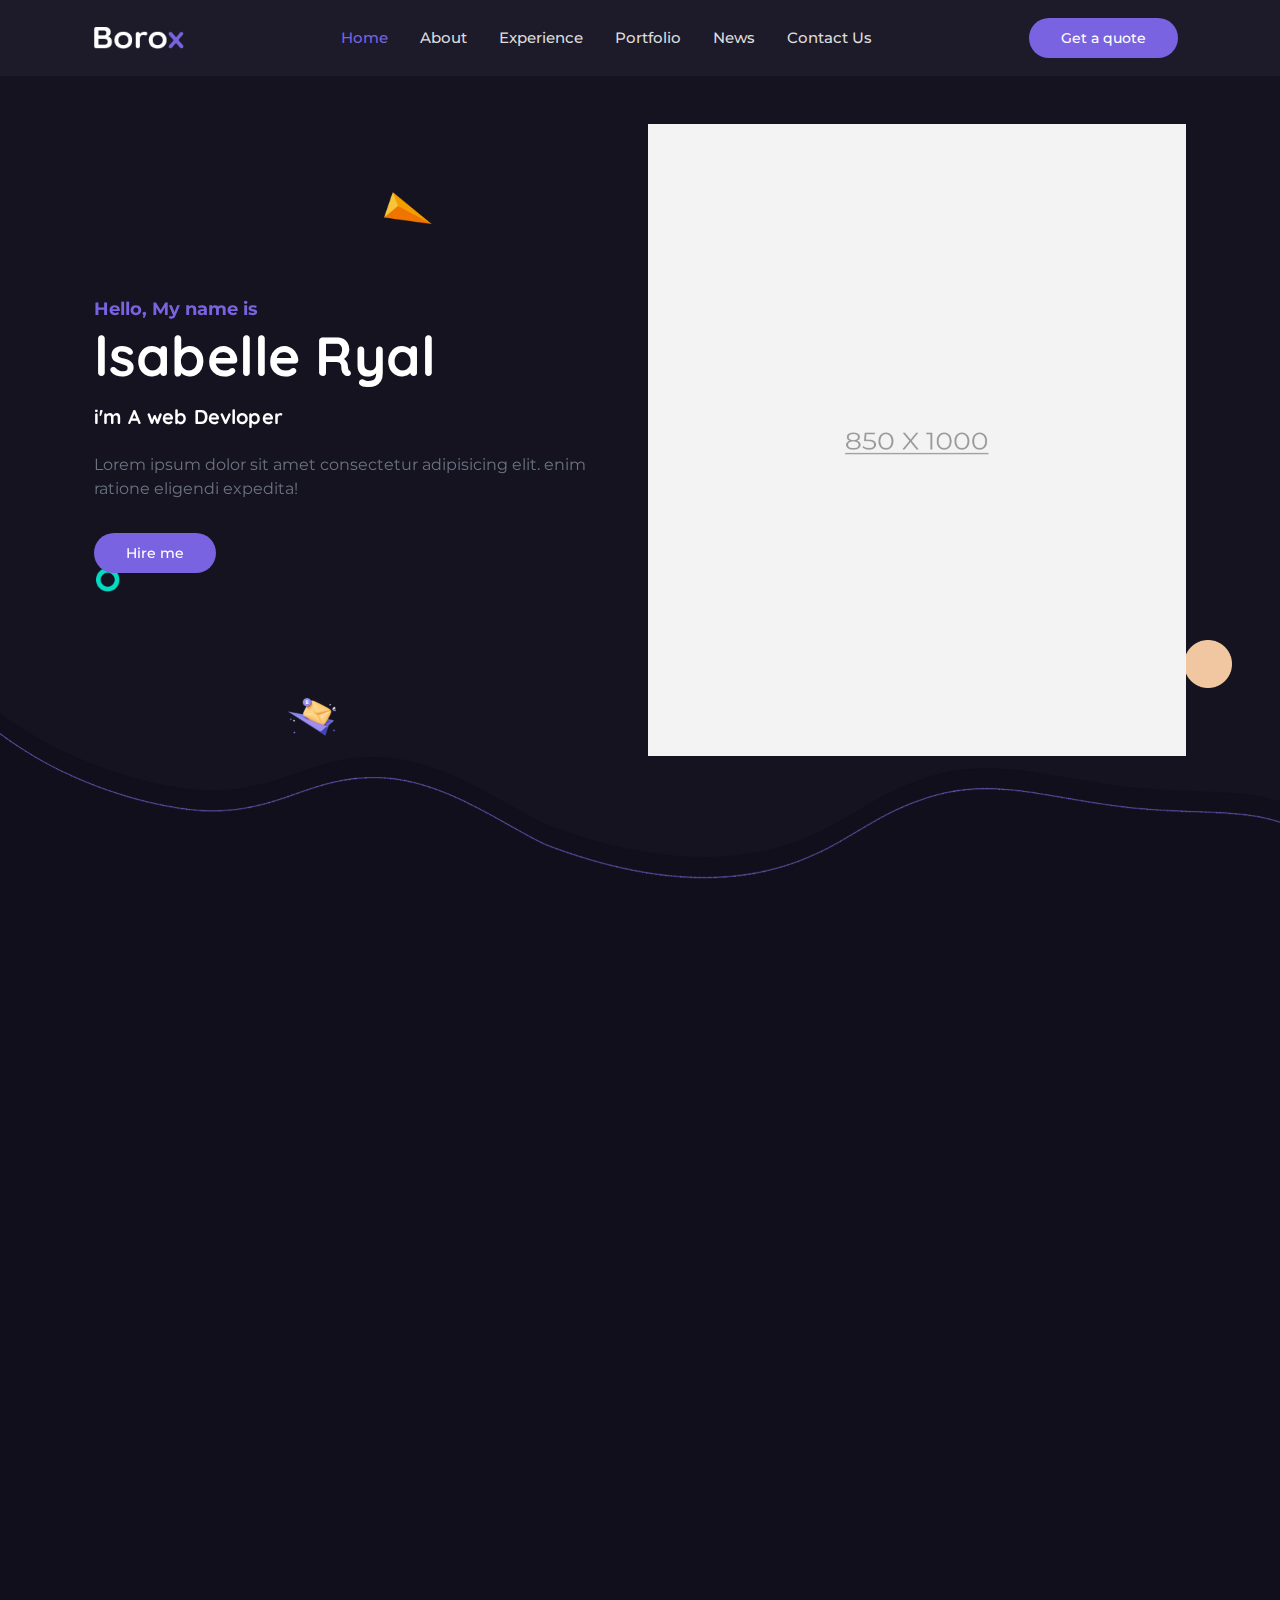
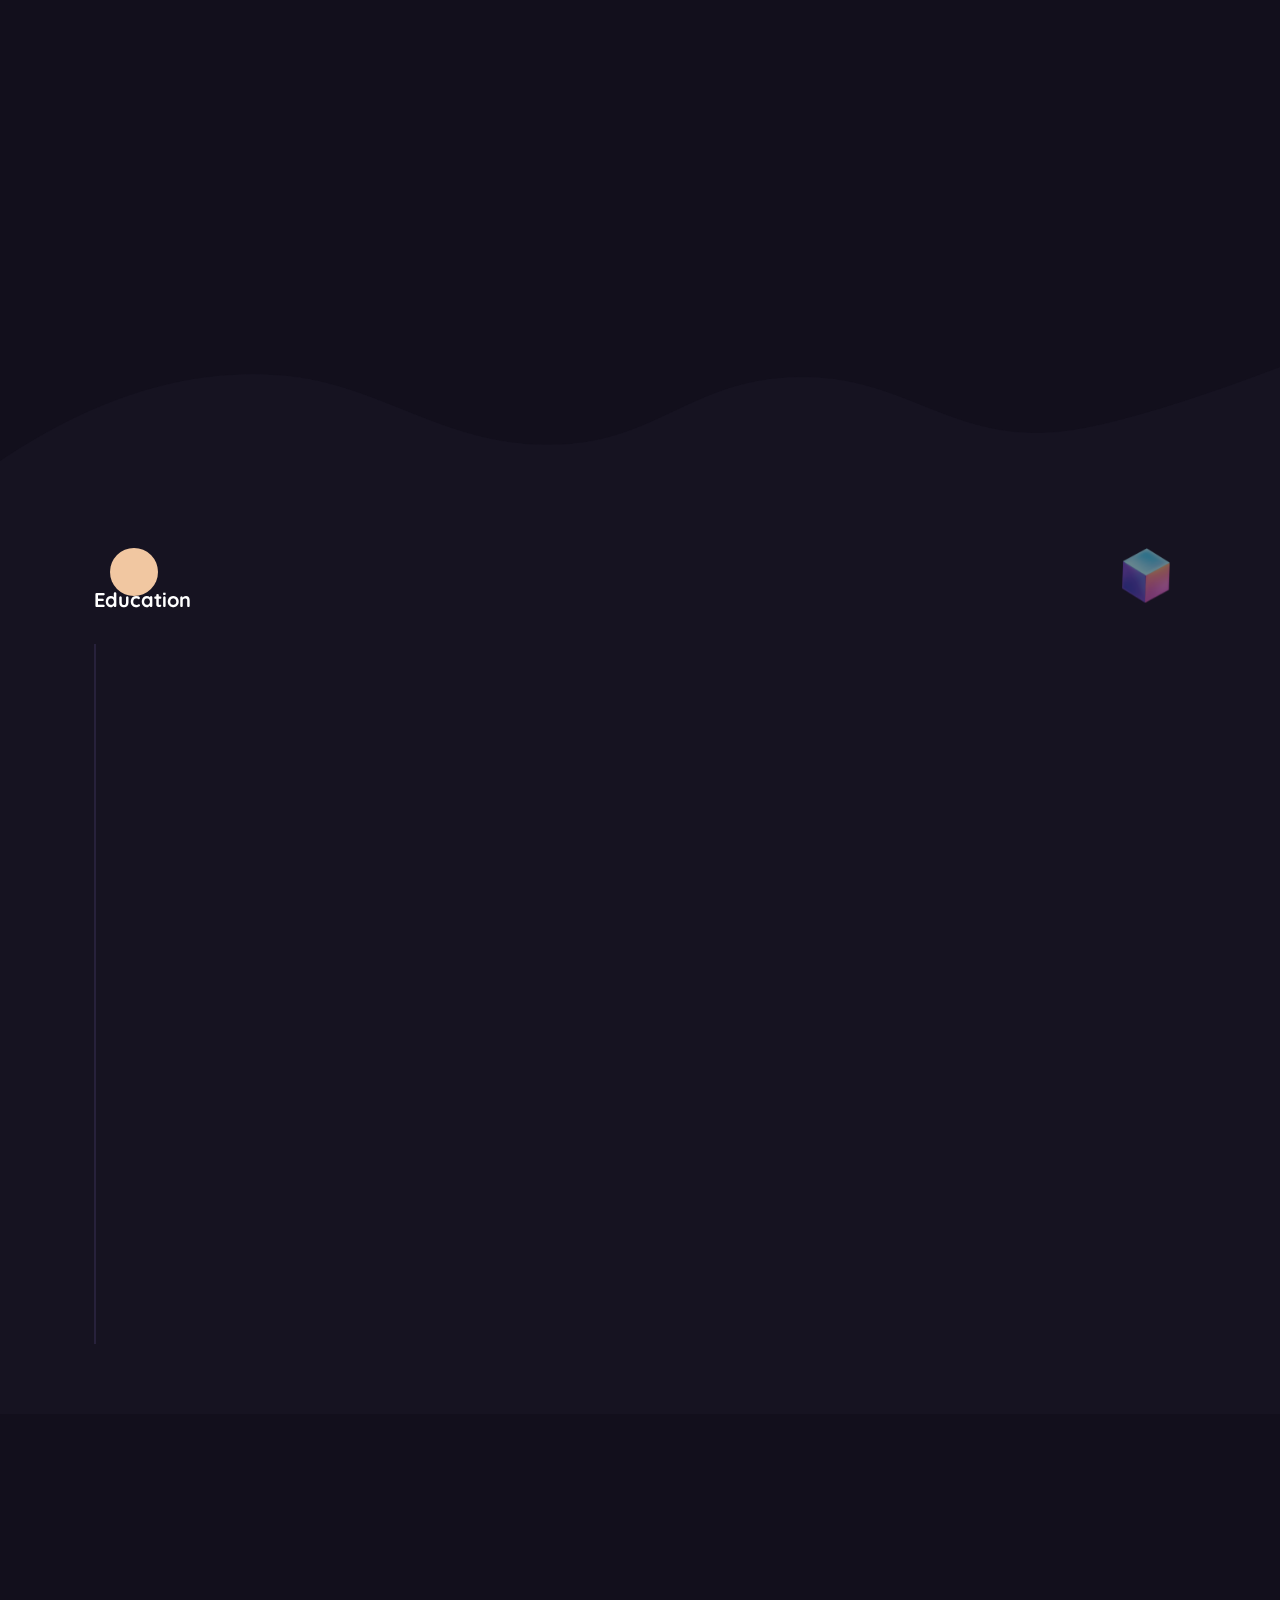
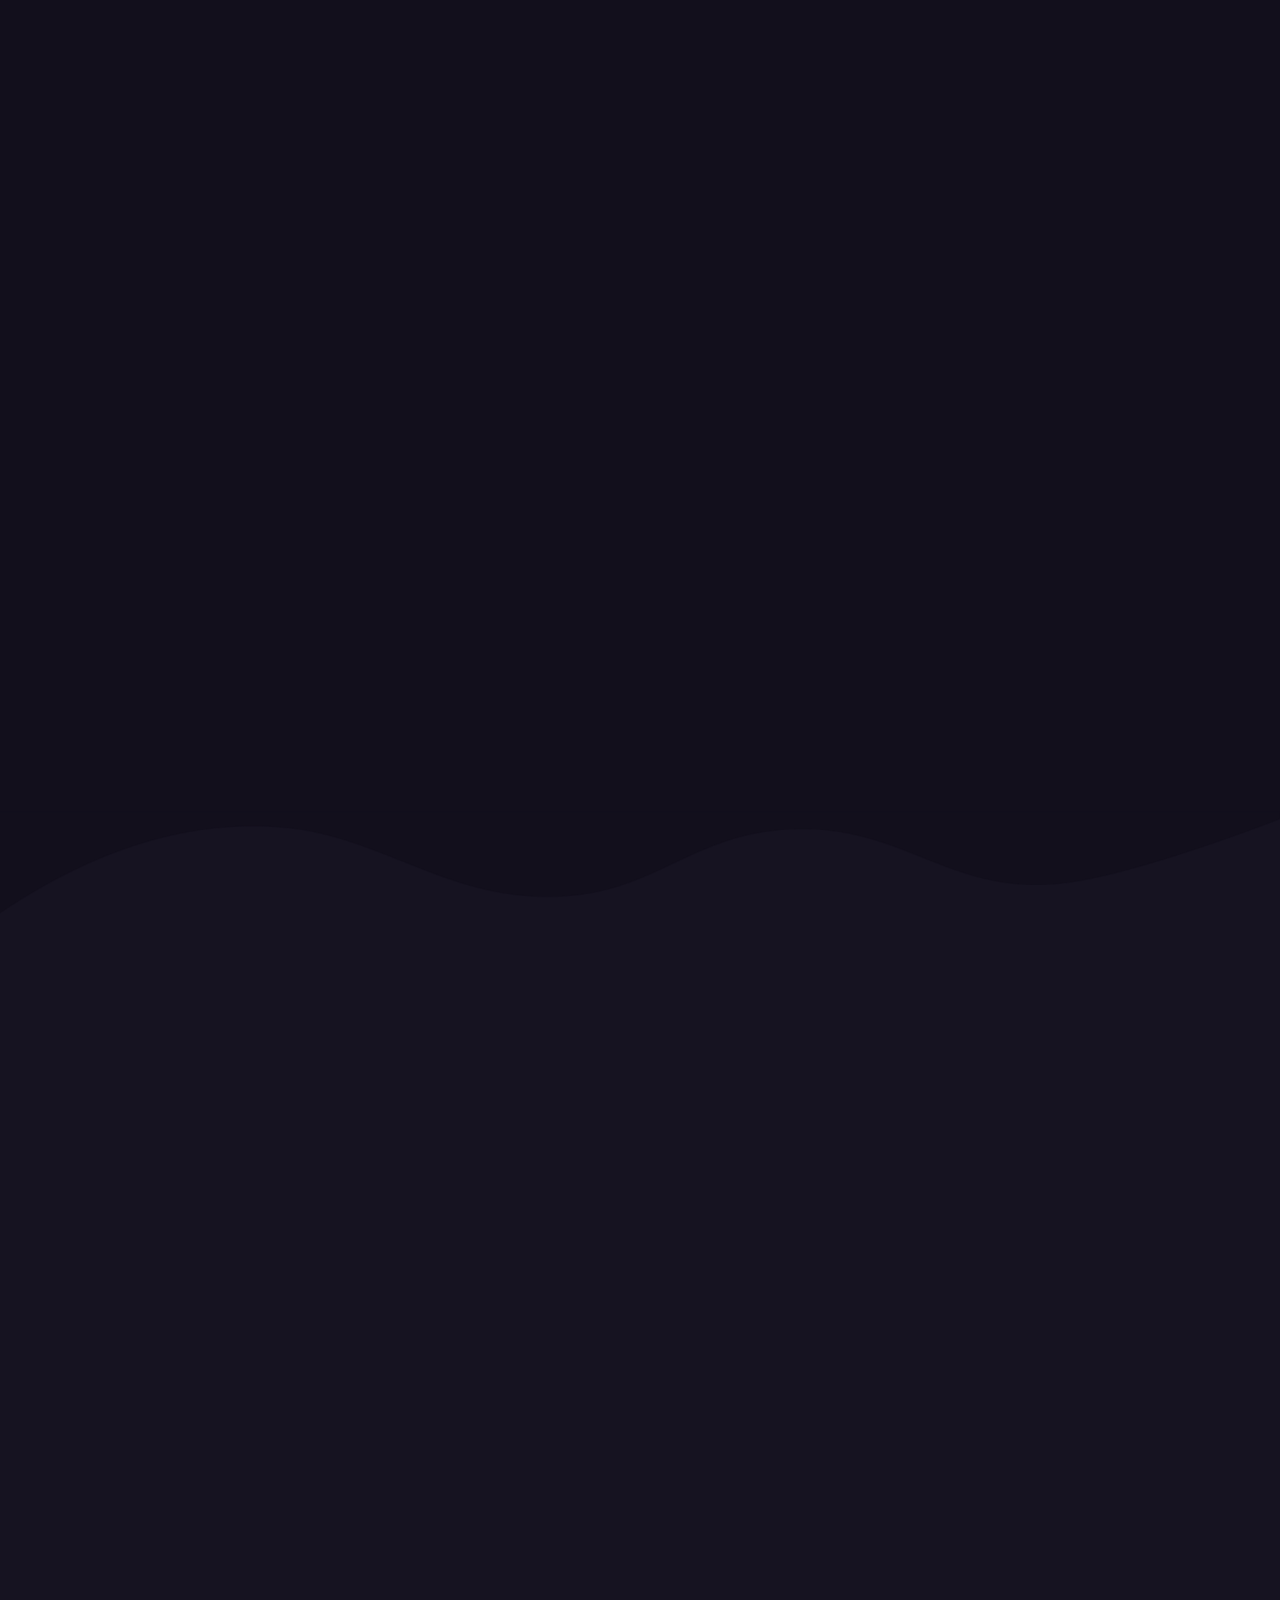
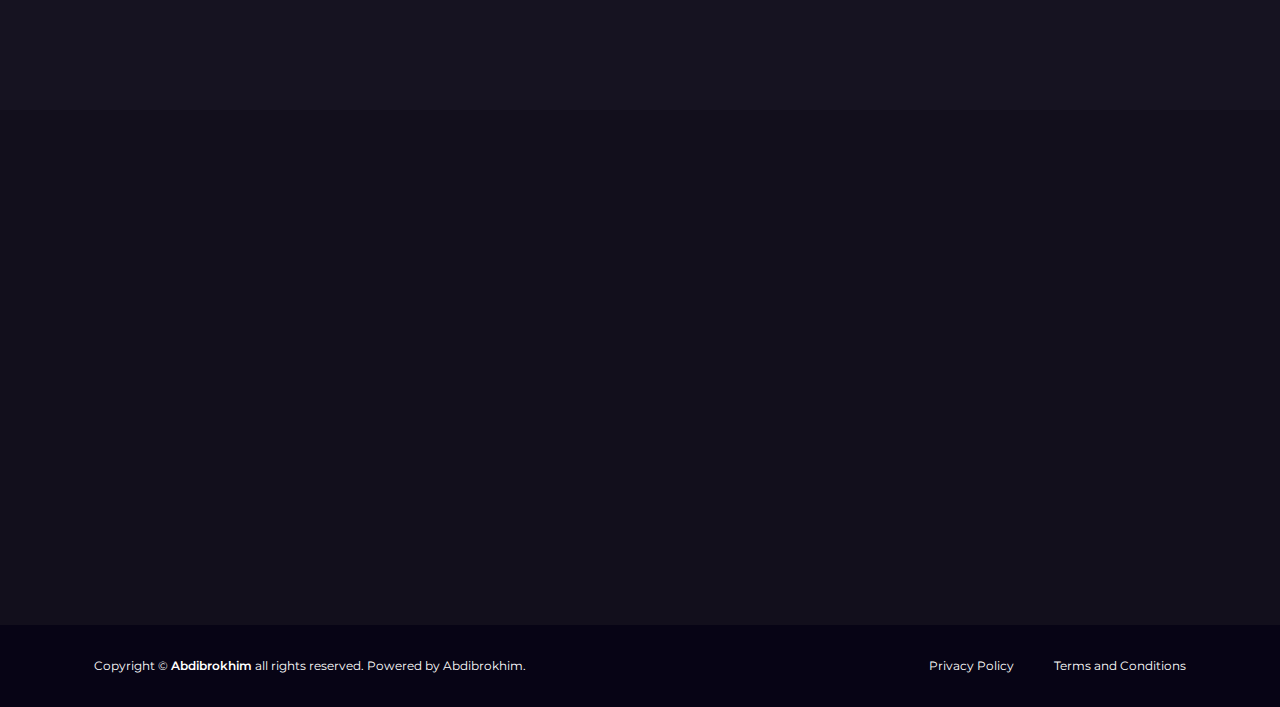
<file: dark.html>
<!--========================================================= 
Item Name: Abdibrokhim - itsmeai.
Author: Abdibrokhim
Version: 1
Copyright 2023
============================================================-->
<!DOCTYPE html>
<html lang="en">

<head>
    <meta charset="UTF-8">
    <meta name="viewport" content="width=device-width, initial-scale=1.0">
    <title>Abdibrokhim</title>

    <!-- site Favicon -->
    <link rel="icon" type="image/png" href="assets/img/favicon/favicon.png">

    <!-- css link -->
    <link rel="stylesheet" href="assets/font/css/all.min.css">
    <link rel="stylesheet" href="assets/css/aos.min.css">
    <link rel="stylesheet" href="assets/css/owl.carousel.min.css">
    <link rel="stylesheet" href="assets/css/jquery.fancybox.min.css">

    <!-- main style -->
    <link rel="stylesheet" href="assets/css/style.css">

</head>

<body class="overflow-x-hidden bg-[#120f1c]">
    <!-- Loader -->
    <div id="bx-overlay">
        <span class="loader"></span>
    </div>

    <!-- header -->
    <header class="bg-[#1d1a29] w-full bx-static bx-dark">
        <nav class="border-gray-200 py-2">
            <div
                class="flex flex-wrap justify-between items-center px-6 mx-auto 2xl:max-w-[1320px] xl:max-w-[1140px] lg:max-w-[960px] md:max-w-[720px] max-[320px]:px-[12px] sm:max-w-[540px]">
                <a href="index.html" class="flex items-center">
                    <img src="assets/img/logo/logo-dark.png" class="w-[90px]" alt="Logo">
                </a>
                <div class="flex items-center lg:order-2">
                    <button type="button"
                        class="text-white bg-[#7963e0] hover:bg-opacity-80 no-underline font-medium rounded-full text-sm px-8 py-2.5 mr-2 hidden 2xl:block xl:block lg:block">
                        Get a quote</button>
                    <button data-collapse-toggle="mobile-menu" type="button" id="dropdown-toggle"
                        class="inline-flex items-center border border-[#27213b] p-2 text-lg text-gray-500 rounded-lg lg:hidden"
                        aria-controls="mobile-menu" aria-expanded="false">
                        <span class="sr-only">Open main menu</span>
                        <i class="fa-solid fa-bars"></i>
                    </button>
                </div>
                <div class="justify-between items-center w-full lg:flex lg:w-auto lg:order-1" id="mobile-menu">
                    <ul class="flex flex-col font-medium lg:flex-row lg:space-x-8 2xl:border-0 lg:border-0 lg:bg-[#1d1a29] border lg:mt-0 lg-mb-4 lg:p-[0] lg:border-none lg:rounded-[0] lg:text-[15px] mt-4 p-[15px] 2xl:mb-0 xl:mb-0 lg:mb-0 mb-2 border-[#27213b] rounded-[30px] text-[13px]"
                        id="top-menu">
                        <li class="nav-item active">
                            <a href="#home" class="block py-2 pr-4 pl-3 text-[#ddd] lg:p-0">Home</a>
                        </li>
                        <li class="nav-item">
                            <a href="#about" class="block py-2 pr-4 pl-3 text-[#ddd] lg:p-0">About</a>
                        </li>
                        <li class="nav-item">
                            <a href="#experience" class="block py-2 pr-4 pl-3 text-[#ddd] lg:p-0">Experience</a>
                        </li>
                        <li class="nav-item">
                            <a href="#portfolio" class="block py-2 pr-4 pl-3 text-[#ddd] lg:p-0">Portfolio</a>
                        </li>
                        <li class="nav-item">
                            <a href="#news" class="block py-2 pr-4 pl-3 text-[#ddd] lg:p-0">News</a>
                        </li>
                        <li class="nav-item">
                            <a href="#contact" class="block py-2 pr-4 pl-3 text-[#ddd] lg:p-0">Contact Us</a>
                        </li>
                    </ul>
                </div>
            </div>
        </nav>
    </header>

    <!-- hero section -->
    <section id="home" class="section-hero bg-[#161321] relative">
        <img class="shape1 absolute w-12 left-72 bottom-36 parallax sm:block hidden" src="assets/img/shape/shape-1.png" alt="shape-1">
        <img class="shape2 absolute w-12 top-72 right-32 parallax top sm:block hidden" src="assets/img/shape/shape-2.png" alt="shape-2">
        <img class="shape3 absolute w-12 top-48	left-96 parallax left top sm:block hidden" src="assets/img/shape/shape-3.png"
            alt="shape-3">
        <img class="shape4 absolute w-6 bottom-72 left-24 parallax left sm:block hidden" src="assets/img/shape/shape-4.png"
            alt="shape-4">
        <img class="shape5 absolute w-12 bottom-48 right-12 parallax bottom sm:block hidden" src="assets/img/shape/shape-5.png"
            alt="shape-5">
        <div
            class="flex flex-wrap justify-between items-center mx-auto mx-auto 2xl:max-w-[1320px] xl:max-w-[1140px] lg:max-w-[960px] md:max-w-[720px] sm:max-w-[540px] py-[80px] px-4">
            <div class="w-full 2xl:h-[90vh] lg:h-[80vh] h-[70vh] max-[320px]:h-[50vh] flex items-center px-2 2xl:max-w-lg xl:max-w-lg lg:max-w-lg lg:w-1/2 lg:mx-0 md:max-w-lg md:w-1/2 md:mx-0 2xl:w-1/2 xl:w-1/2 sm:items-center"
                data-aos="fade-up" data-aos-duration="2000">
                <div class="text-center 2xl:text-left xl:text-left lg:text-left md:text-left h-72">
                    <span class="text-[#7963e0] text-[18px] font-bold">Hello, My name is</span>
                    <h1
                        class="text-[#fff] 2xl:text-[60px] xl:text-[55px] lg:text-[50px] md:text-[45px] text-[40px] font-bold">
                        lsabelle Ryal</h1>
                    <h2 class="py-4 text-[#fff] text-[20px] font-bold">i'm A web Devloper</h2>
                    <p class="pt-2 text-gray-500 text-base">Lorem ipsum dolor sit amet consectetur adipisicing elit.
                        enim ratione eligendi expedita!</p>
                    <button type="button"
                        class="text-white mt-8 bg-[#7963e0] hover:bg-opacity-80 no-underline font-medium rounded-full text-sm px-8 py-2.5 mr-2 dark:bg-blue-600 dark:hover:bg-blue-700">
                        Hire me</button>
                </div>
            </div>
            <div class="w-1/2 hidden px-2 2xl:block xl:block lg:block md:block z-10">
                <img src="assets/img/home/girl-dark.png" alt="girl" class="max-h-full">
            </div>
        </div>
        <div class="relative">
            <img src="assets/img/shape/hero-shape-dark.png" alt="hero-shape"
                class="absolute bottom-0 left-0 right-0 w-full bg-center z-10 bg-cover">
        </div>
    </section>

    <!-- service -->
    <section id="service" class="2xl:py-[80px] py-[70px] bg-[#120f1c] relative">
        <div data-aos="fade-up" data-aos-duration="2000" data-aos-delay="300">
            <img src="assets/img/shape/shape-6.png" alt="shape" class="absolute w-12 h-12 top-28 right-40">
        </div>
        <div class="banner text-center mb-[30px]" data-aos="fade-up" data-aos-duration="2000" data-aos-delay="300">
            <span class="text-[14px] text-[#ddd]">BEST IT SERVICE</span>
            <h2
                class="text-center text-[#ddd] mt-[5px] 2xl:text-[35px] xl:text-[33px] lg:text-[30px] md:text-[26px] sm:text-[24px] text-[22px] font-bold">
                It Industries We’re<span class="text-[#7963e0]">
                    Offering</span></h2>
        </div>
        <div
            class="flex flex-wrap justify-between items-center mx-auto mx-auto 2xl:max-w-[1320px] xl:max-w-[1140px] lg:max-w-[960px] md:max-w-[720px] sm:max-w-[540px] max-[320px]:px-[12px] px-6">
            <div class="grid lg:grid-cols-3 md:grid-cols-1 gap-[30px]">
                <div class="transition-all rounded flex justify-start items-start" data-aos="fade-up"
                    data-aos-duration="2000" data-aos-delay="300">
                    <div class="pr-6 border-r border-[#7963e0] max-[480px]:hidden">
                        <h6 class="2xl:text-[50px] lg:text-[40px] text-[35px] font-bold text-[#7963e0] 2xl:w-[60px] xl:w-[60px] lg:w-[50px] w-[40px] opacity-50">01</h6>
                    </div>
                    <div class="pl-6 border-l border-[#27213b]">
                        <div class="flex">
                            <img src="assets/img/service/icon-1.png" alt="service-1">
                        </div>
                        <h4 class="text-[20px] text-[#ddd] pt-6 font-bold">Graphics design</h4>
                        <p class="pt-2 text-[#999] text-[15px] leading-[28px]">There are many variations of passages of Lorem Ipsum
                            available, but the majority have suffered alteration in some form.</p>
                    </div>
                </div>
                <div class="transition-all rounded flex justify-start items-start" data-aos="fade-up"
                    data-aos-duration="2000" data-aos-delay="300">
                    <div class="pr-6 border-r border-[#7963e0] max-[480px]:hidden">
                        <h6 class="2xl:text-[50px] lg:text-[40px] text-[35px] font-bold text-[#7963e0] 2xl:w-[60px] xl:w-[60px] lg:w-[50px] w-[40px] opacity-50">02</h6>
                    </div>
                    <div class="pl-6 border-l border-[#27213b]">
                        <div class="flex">
                            <img src="assets/img/service/icon-2.png" alt="service-2">
                        </div>
                        <h4 class="text-[20px] text-[#ddd] pt-6 font-bold">Devlopment</h4>
                        <p class="pt-2 text-[#999] text-[15px] leading-[28px]">There are many variations of passages of Lorem Ipsum
                            available, but the majority have suffered alteration in some form.</p>
                    </div>
                </div>
                <div class="transition-all rounded flex justify-start items-start" data-aos="fade-up"
                    data-aos-duration="2000" data-aos-delay="300">
                    <div class="pr-6 border-r border-[#7963e0] max-[480px]:hidden">
                        <h6 class="2xl:text-[50px] lg:text-[40px] text-[35px] font-bold text-[#7963e0] 2xl:w-[60px] xl:w-[60px] lg:w-[50px] w-[40px] opacity-50">03</h6>
                    </div>
                    <div class="pl-6 border-l border-[#27213b]">
                        <div class="flex">
                            <img src="assets/img/service/icon-3.png" alt="service-3">
                        </div>
                        <h4 class="text-[20px] text-[#ddd] pt-6 font-bold">SEO Friendly</h4>
                        <p class="pt-2 text-[#999] text-[15px] leading-[28px]">There are many variations of passages of Lorem Ipsum
                            available, but the majority have suffered alteration in some form.</p>
                    </div>
                </div>
            </div>
        </div>
        <div class="2xl:border-b 2xl:pt-24 2xl:border-[#27213b] lg:border-b lg:border-[#27213b] lg:pt-12 pt-0 flex flex-wrap justify-between items-center mx-auto 2xl:max-w-[1320px] xl:max-w-[1140px] lg:max-w-[960px] md:max-w-[720px] sm:max-w-[540px] px-6"
            data-aos="fade-up" data-aos-duration="2000" data-aos-delay="300"></div>
    </section>

    <!-- about -->
    <section id="about" class="bg-[#120f1c] 2xl:pb-[80px] pb-[70px]">
        <div
            class="flex flex-wrap justify-between items-center mx-auto mx-auto 2xl:max-w-[1320px] xl:max-w-[1140px] lg:max-w-[960px] md:max-w-[720px] sm:max-w-[540px] max-[320px]:px-[12px]">
            <div class="grid lg:grid-cols-2 grid-cols-1 gap-[30px] px-6 max-[320px]:px-[0px]">
                <div class="transition-all relative" data-aos="fade-up" data-aos-duration="2000" data-aos-delay="300">
                    <img src="assets/img/shape/shape-6.png" alt="shape-6" class="absolute w-12 top-2.5 left-2.5">
                    <img src="assets/img/about/img-1.jpg" alt="about-img-1" class="w-full rounded-lg">
                    <img src="assets/img/shape/shape-7.png" alt="shape-7" class="absolute w-12 bottom-5 right-2.5">
                </div>
                <div class="transition-all" data-aos="fade-up" data-aos-duration="2000" data-aos-delay="300">
                    <div class="banner mb-[30px]">
                        <span class="text-[14px] text-[#ddd]">ABOUT US</span>
                        <h2
                            class="text-white mt-[5px] 2xl:text-[35px] xl:text-[33px] lg:text-[30px] md:text-[26px] sm:text-[24px] text-[22px] font-bold">
                            Creativity bleeds from the pen of <span class="text-[#7963e0]">inspiration</span></h2>
                    </div>
                    <p class="text-[16px] text-[#777] 2xl:mb-[31px] xl:mb-[35px] lg:mb-[10px] mb-[25px]">Lorem ipsum
                        dolor sit amet consectetur adipisicing
                        elit. Ducimus praesentium totam error consequatur aperiam iusto neque fuga velit.</p>
                    <div class="border border-[#27213b] p-[24px] rounded-lg">
                        <div class="box-border flex justify-between max-[400px]:block">
                            <div class="left">
                                <div class="name">
                                    <span class="text-white text-[16px] leading-[28px] font-bold">Full Name :</span><br>
                                    <span class="detail text-[14px] leading-[28px] text-[#777]">Richard Lord </span>
                                </div>
                                <div class="age pt-[20px]">
                                    <span class="text-white text-[16px] leading-[28px] font-bold">Age :</span><br>
                                    <span class="detail text-[14px] leading-[28px] text-[#777]">30 Years</span>
                                </div>
                            </div>
                            <div class="right">
                                <div class="ph">
                                    <span class="text-white text-[16px] leading-[28px] font-bold">Phone No :</span><br>
                                    <span class="detail text-[14px] leading-[28px] text-[#777]">+00 987654321</span>
                                </div>
                                <div class="email pt-[20px]">
                                    <span class="text-white text-[16px] leading-[28px] font-bold">Email :</span><br>
                                    <span
                                        class="detail text-[14px] leading-[28px] text-[#777]">example@example.com</span>
                                </div>
                            </div>
                        </div>
                        <div class="bottom pt-[20px]">
                            <span class="text-white text-[16px] leading-[28px] font-bold">Address :</span>
                            <span class="detail text-[14px] leading-[28px] text-[#777]">Ruami mellow moraes,- Salvador,
                                Brazil</span>
                        </div>
                    </div>
                </div>
            </div>
        </div>
    </section>

    <!-- Experience and Education -->
    <section id="experience" class="section-experience bg-[#161321] relative">
        <div class="relative pt-[60px]">
            <img src="assets/img/shape/bg-shape-dark.png" alt="bg-shape"
                class="absolute top-0 left-0 right-0 w-full bg-center bg-cover">
        </div>
        <div class="2xl:pb-[80px] pb-[70px] 2xl:pt-[80px] md:pt-[70px] pt-[20px]">
            <div class="banner text-center mb-[30px]" data-aos="fade-up" data-aos-duration="2000" data-aos-delay="300">
                <span class="text-[14px] text-[#ddd]">QUALIFICATION</span>
                <h2
                    class="text-center mt-[5px] text-white 2xl:text-[35px] xl:text-[33px] lg:text-[30px] md:text-[26px] sm:text-[24px] text-[22px] font-bold">
                    My <span class="text-[#7963e0]">
                        ACHIEVEMENTS</span></h2>
            </div>
            <div
                class="flex flex-wrap justify-between items-center mx-auto 2xl:max-w-[1320px] xl:max-w-[1140px] lg:max-w-[960px] md:max-w-[720px] sm:max-w-[540px] max-[320px]:px-[12px] px-6 relative">
                <img src="assets/img/shape/shape-8.png" alt="shape-8" class="absolute w-12 -top-10 right-10">
                <div class="absolute -top-10 left-10 h-12 w-12 bg-[#f1c7a1] rounded-full"></div>
                <div class="grid lg:grid-cols-2 grid-cols-1 gap-[30px]">
                    <div class="transition-all justify-start items-start">
                        <h2 class="text-white text-[20px] font-bold leading-[24px]">Education</h2>
                        <div class="border-l-2 border-[#27213b] pl-6">
                            <div class="p-[30px] bg-[#120f1c] rounded-3xl mt-8 relative" data-aos="fade-up"
                                data-aos-duration="2000" data-aos-delay="400">
                                <div class="absolute top-0 bottom-0 -left-6 w-4">
                                    <span
                                        class="w-4 h-4 border-2 border-[#7963e0] rounded-full block bg-[#120f1c] absolute top-28 -left-2.5"></span>
                                    <span
                                        class="w-5 border border-[#7963e0] block bg-[#f6f8ff] absolute top-28 my-1.5 left-1.5"></span>
                                </div>
                                <span class="text-[#ddd] text-[12px] font-medium">June 15, 2013 - 2016</span>
                                <h4 class="text-[16px] leading-[22px] font-semibold mt-[15px] mb-[6px] text-[#7963e0]">
                                    Master in Computer Engineering <span class="ml-[15px] text-[#999] text-[14px]">-
                                        First Class</span></h4>
                                <p class="text-[13px] text-[#777] mb-0 leading-[28px]">Lorem, ipsum dolor sit amet
                                    consectetur adipisicing elit.
                                    Mollitia
                                    sequi doloremque ullam placeat quos provident ex fuga. Ratione ab explicabo
                                    doloribus
                                    error
                                    odio veritatis tenetur.</p>
                            </div>
                            <div class="p-[30px] bg-[#120f1c] rounded-3xl mt-8 relative" data-aos="fade-up"
                                data-aos-duration="2000" data-aos-delay="600">
                                <div class="absolute top-0 bottom-0 -left-6 w-4">
                                    <span
                                        class="w-4 h-4 border-2 border-[#7963e0] rounded-full block bg-[#120f1c] absolute top-28 -left-2.5"></span>
                                    <span
                                        class="w-5 border border-[#7963e0] block bg-[#f6f8ff] absolute top-28 my-1.5 left-1.5"></span>
                                </div>
                                <span class="text-[#ddd] text-[12px] font-medium">June 12, 2010 - 2013</span>
                                <h4 class="text-[16px] leading-[22px] font-semibold mt-[15px] mb-[6px] text-[#7963e0]">
                                    Bachelor
                                    in Computer Engineering <span class="ml-[15px] text-[#999] text-[14px]">- First
                                        Class</span></h4>
                                <p class="text-[13px] text-[#777] mb-0 leading-[28px]">Lorem, ipsum dolor sit amet
                                    consectetur adipisicing elit.
                                    Mollitia sequi doloremque ullam placeat quos provident ex fuga. Ratione ab explicabo
                                    doloribus error odio veritatis tenetur.</p>
                            </div>
                            <div class="p-[30px] bg-[#120f1c] rounded-3xl mt-8 relative" data-aos="fade-up"
                                data-aos-duration="2000" data-aos-delay="800">
                                <div class="absolute top-0 bottom-0 -left-6 w-4">
                                    <span
                                        class="w-4 h-4 border-2 border-[#7963e0] rounded-full block bg-[#120f1c] absolute top-28 -left-2.5"></span>
                                    <span
                                        class="w-5 border border-[#7963e0] block bg-[#f6f8ff] absolute top-28 my-1.5 left-1.5"></span>
                                </div>
                                <span class="text-[#ddd] text-[12px] font-medium">June 1, 2009 - 2010</span>
                                <h4 class="text-[16px] leading-[22px] font-semibold mt-[15px] mb-[6px] text-[#7963e0]">
                                    Higher
                                    Secondary <span class="ml-[15px] text-[#999] text-[14px]">- (A+)</span></h4>
                                <p class="text-[13px] text-[#777] mb-0 leading-[28px]">Lorem, ipsum dolor sit amet
                                    consectetur adipisicing elit.
                                    Mollitia sequi doloremque ullam placeat quos provident ex fuga. Ratione ab explicabo
                                    doloribus error odio veritatis tenetur.</p>
                            </div>
                        </div>
                    </div>
                    <div class="transition-all justify-start 2xl:mt-0 xl:mt-0 lg:mt-0 mt-[15px] items-start" data-aos="fade-up" data-aos-duration="2000"
                        data-aos-delay="300">
                        <h2 class="text-white text-[20px] font-bold leading-[24px]">Experience</h2>
                        <div class="border-l-2 border-[#27213b] pl-6">
                            <div class="p-[30px] bg-[#120f1c] rounded-3xl mt-8 relative" data-aos="fade-up"
                                data-aos-duration="2000" data-aos-delay="400">
                                <div class="absolute top-0 bottom-0 -left-6 w-4">
                                    <span
                                        class="w-4 h-4 border-2 border-[#7963e0] rounded-full block bg-[#120f1c] absolute top-28 -left-2.5"></span>
                                    <span
                                        class="w-5 border border-[#7963e0] block bg-[#f6f8ff] absolute top-28 my-1.5 left-1.5"></span>
                                </div>
                                <span class="text-[#ddd] text-[12px] font-medium">March 12, 2020</span>
                                <h4 class="text-[16px] leading-[22px] font-semibold mt-[15px] mb-[6px] text-[#7963e0]">
                                    Envato
                                    <span class="ml-[15px] text-[#999] text-[14px]">- Team Leader</span>
                                </h4>
                                <p class="text-[13px] text-[#777] mb-0 leading-[28px]">Lorem, ipsum dolor sit amet
                                    consectetur adipisicing elit.
                                    Mollitia
                                    sequi doloremque ullam placeat quos provident ex fuga. Ratione ab explicabo
                                    doloribus
                                    error
                                    odio veritatis tenetur.</p>
                            </div>
                            <div class="p-[30px] bg-[#120f1c] rounded-3xl mt-8 relative" data-aos="fade-up"
                                data-aos-duration="2000" data-aos-delay="600">
                                <div class="absolute top-0 bottom-0 -left-6 w-4">
                                    <span
                                        class="w-4 h-4 border-2 border-[#7963e0] rounded-full block bg-[#120f1c] absolute top-28 -left-2.5"></span>
                                    <span
                                        class="w-5 border border-[#7963e0] block bg-[#f6f8ff] absolute top-28 my-1.5 left-1.5"></span>
                                </div>
                                <span class="text-[#ddd] text-[12px] font-medium">January 23, 2018 - 2020</span>
                                <h4 class="text-[16px] leading-[22px] font-semibold mt-[15px] mb-[6px] text-[#7963e0]">
                                    Facebook
                                    Company <span class="ml-[15px] text-[#999] text-[14px]">- Sr. Developer</span></h4>
                                <p class="text-[13px] text-[#777] mb-0 leading-[28px]">Lorem, ipsum dolor sit amet
                                    consectetur adipisicing elit.
                                    Mollitia sequi doloremque ullam placeat quos provident ex fuga. Ratione ab explicabo
                                    doloribus error odio veritatis tenetur.</p>
                            </div>
                            <div class="p-[30px] bg-[#120f1c] rounded-3xl mt-8 relative" data-aos="fade-up"
                                data-aos-duration="2000" data-aos-delay="800">
                                <div class="absolute top-0 bottom-0 -left-6 w-4">
                                    <span
                                        class="w-4 h-4 border-2 border-[#7963e0] rounded-full block bg-[#120f1c] absolute top-28 -left-2.5"></span>
                                    <span
                                        class="w-5 border border-[#7963e0] block bg-[#f6f8ff] absolute top-28 my-1.5 left-1.5"></span>
                                </div>
                                <span class="text-[#ddd] text-[12px] font-medium">July 23, 2016 - 2018 </span>
                                <h4 class="text-[16px] leading-[22px] font-semibold mt-[15px] mb-[6px] text-[#7963e0]">
                                    Twitter
                                    Company <span class="ml-[15px] text-[#999] text-[14px]">- Jr. Developer</span></h4>
                                <p class="text-[13px] text-[#777] mb-0 leading-[28px]">Lorem, ipsum dolor sit amet
                                    consectetur adipisicing elit.
                                    Mollitia sequi doloremque ullam placeat quos provident ex fuga. Ratione ab explicabo
                                    doloribus error odio veritatis tenetur.</p>
                            </div>
                        </div>
                    </div>
                </div>
            </div>
        </div>
    </section>

    <!-- Portfolio -->
    <section id="portfolio" class="section-Portfolio 2xl:py-[80px] py-[70px]">
        <div class="banner text-center mb-[30px]" data-aos="fade-up" data-aos-duration="2000" data-aos-delay="300">
            <span class="text-[14px] text-[#ddd]">PORTFOLIO</span>
            <h2
                class="text-center mt-[5px] text-white 2xl:text-[35px] xl:text-[33px] lg:text-[30px] md:text-[26px] sm:text-[24px] text-[22px] font-bold">
                My <span class="text-[#7963e0]"> PORTFOLIO</span></h2>
        </div>
        <div
            class="flex flex-wrap justify-between items-center mx-auto 2xl:max-w-[1320px] xl:max-w-[1140px] lg:max-w-[960px] md:max-w-[720px] sm:max-w-[540px] max-[320px]:px-[12px] px-6">
            <div class="m-b-minus-24px w-full">
                <div class="portfolio-content" id="MixItUpDA2FB7" data-aos="fade-up" data-aos-duration="2000"
                    data-aos-delay="600">
                    <div class="portfolio-tabs mb-[30px]">
                        <ul
                            class="2xl:flex xl:flex md:flex sm:block place-content-center text-center">
                            <li class="text-[14px] text-[#ddd] 2xl:mx-[10px] sm:mx-[0px] px-[10px] leading-[11px] font-semibold hover:text-[#7963e0] cursor-pointer inline-block active"
                                data-filter="all">
                                ALL</li>
                            <li class="text-[14px] text-[#ddd] 2xl:mx-[10px] sm:mx-[0px] px-[10px] leading-[11px] font-semibold hover:text-[#7963e0] cursor-pointer inline-block"
                                data-filter=".design">DESIGN</li>
                            <li class="text-[14px] text-[#ddd] 2xl:mx-[10px] sm:mx-[0px] px-[10px] leading-[11px] font-semibold hover:text-[#7963e0] cursor-pointer inline-block"
                                data-filter=".development">DEVELOPMENT</li>
                            <li class="text-[14px] text-[#ddd] 2xl:mx-[10px] sm:mx-[0px] px-[10px] leading-[11px] font-semibold hover:text-[#7963e0] cursor-pointer inline-block"
                                data-filter=".graphics">GRAPHICS</li>
                            <li class="text-[14px] text-[#ddd] 2xl:mx-[10px] sm:mx-[0px] px-[10px] leading-[11px] font-semibold hover:text-[#7963e0] cursor-pointer inline-block"
                                data-filter=".templates">Templates</li>
                        </ul>
                    </div>
                    <div class="portfolio-content-items">
                        <div class="grid lg:grid-cols-3 sm:grid-cols-2 grid-cols-1 gap-[30px]">
                            <div class="mix graphics templates">
                                <div class="portfolio-img truncate rounded-2xl relative">
                                    <img src="assets/img/portfolio/img-1.jpg" alt="graphics"
                                        class="w-full transform hover:bg-blue-600 transition duration-500 hover:-rotate-12 hover:scale-125">
                                    <h3 class="top-contain absolute top-[15px] right-[15px]">
                                        <span
                                            class="bg-black rounded-full text-white font-normal text-[12px] px-2 py-1">3D
                                            Graphics</span>
                                        <span
                                            class="bg-black rounded-full text-white font-normal text-[12px] px-2 py-1">Templates</span>
                                    </h3>
                                    <div class="bottom-contain absolute bottom-4 left-4 right-4">
                                        <div
                                            class="overlay-info px-4 py-2 bg-black bg-opacity-60 rounded-xl grid grid-cols-2 gap-[30px] place-content-between">
                                            <a href="#" class="text-white text-sm flex items-center">Nitro - Car
                                                Service</a>
                                            <a href="assets/img/portfolio/img-1.jpg" data-fancybox="gallery"
                                                class="text-white text-sm grid justify-items-end">
                                                <p class="hidden">.</p>
                                                <span
                                                    class="bg-[#7963e0] h-8 w-8 flex justify-center items-center rounded-md">
                                                    <i class="fa-solid fa-arrow-right"></i>
                                                </span>
                                            </a>
                                        </div>
                                    </div>
                                </div>
                            </div>
                            <div class="mix design">
                                <div class="portfolio-img truncate rounded-2xl relative">
                                    <img src="assets/img/portfolio/img-2.jpg" alt="design"
                                        class="w-full transform hover:bg-blue-600 transition duration-500 hover:-rotate-12 hover:scale-125">
                                    <h3 class="top-contain absolute top-[15px] right-[15px]">
                                        <span
                                            class="bg-black rounded-full font-normal text-white text-[12px] px-2 py-1">Web
                                            Design</span>
                                    </h3>
                                    <div class="bottom-contain absolute bottom-4 left-4 right-4">
                                        <div
                                            class="overlay-info px-4 py-2 bg-black bg-opacity-60 rounded-xl grid grid-cols-2 gap-[30px] place-content-between">
                                            <a href="#" class="text-white text-sm flex items-center">Boros -
                                                Artificial Intelligence</a>
                                            <a href="assets/img/portfolio/img-2.jpg" data-fancybox="gallery"
                                                class="text-white text-sm grid justify-items-end">
                                                <p class="hidden">.</p>
                                                <span
                                                    class="bg-[#7963e0] h-8 w-8 flex justify-center items-center rounded-md">
                                                    <i class="fa-solid fa-arrow-right"></i>
                                                </span>
                                            </a>
                                        </div>
                                    </div>
                                </div>
                            </div>
                            <div class="mix design">
                                <div class="portfolio-img truncate rounded-2xl relative">
                                    <img src="assets/img/portfolio/img-3.jpg" alt="design"
                                        class="w-full transform hover:bg-blue-600 transition duration-500 hover:-rotate-12 hover:scale-125">
                                    <h3 class="top-contain absolute top-[15px] right-[15px]">
                                        <span
                                            class="bg-black rounded-full font-normal text-white text-[12px] px-2 py-1">Web
                                            Design</span>
                                    </h3>
                                    <div class="bottom-contain absolute bottom-4 left-4 right-4">
                                        <div
                                            class="overlay-info px-4 py-2 bg-black bg-opacity-60 rounded-xl grid grid-cols-2 gap-[30px] place-content-between">
                                            <a href="#" class="text-white text-sm flex items-center">Mila - Virtual
                                                Reality</a>
                                            <a href="assets/img/portfolio/img-3.jpg" data-fancybox="gallery"
                                                class="text-white text-sm grid justify-items-end">
                                                <p class="hidden">.</p>
                                                <span
                                                    class="bg-[#7963e0] h-8 w-8 flex justify-center items-center rounded-md">
                                                    <i class="fa-solid fa-arrow-right"></i>
                                                </span>
                                            </a>
                                        </div>
                                    </div>
                                </div>
                            </div>
                            <div class="mix development">
                                <div class="portfolio-img truncate rounded-2xl relative">
                                    <img src="assets/img/portfolio/img-4.jpg" alt="development"
                                        class="w-full transform hover:bg-blue-600 transition duration-500 hover:-rotate-12 hover:scale-125">
                                    <h3 class="top-contain absolute top-[15px] right-[15px]">
                                        <span
                                            class="bg-black rounded-full font-normal text-white text-[12px] px-2 py-1">Development</span>
                                    </h3>
                                    <div class="bottom-contain absolute bottom-4 left-4 right-4">
                                        <div
                                            class="overlay-info px-4 py-2 bg-black bg-opacity-60 rounded-xl grid grid-cols-2 gap-[30px] place-content-between">
                                            <a href="#" class="text-white text-sm flex items-center">Sen - Hotel
                                                Website</a>
                                            <a href="assets/img/portfolio/img-4.jpg" data-fancybox="gallery"
                                                class="text-white text-sm grid justify-items-end">
                                                <p class="hidden">.</p>
                                                <span
                                                    class="bg-[#7963e0] h-8 w-8 flex justify-center items-center rounded-md">
                                                    <i class="fa-solid fa-arrow-right"></i>
                                                </span>
                                            </a>
                                        </div>
                                    </div>
                                </div>
                            </div>
                            <div class="mix templates design">
                                <div class="portfolio-img truncate rounded-2xl relative">
                                    <img src="assets/img/portfolio/img-1.jpg" alt="templates"
                                        class="w-full transform hover:bg-blue-600 transition duration-500 hover:-rotate-12 hover:scale-125">
                                    <h3 class="top-contain absolute top-[15px] right-[15px]">
                                        <span
                                            class="bg-black rounded-full font-normal text-white text-[12px] px-2 py-1">Templates</span>
                                        <span
                                            class="bg-black rounded-full font-normal text-white text-[12px] px-2 py-1">Web
                                            Design</span>
                                    </h3>
                                    <div class="bottom-contain absolute bottom-4 left-4 right-4">
                                        <div
                                            class="overlay-info px-4 py-2 bg-black bg-opacity-60 rounded-xl grid grid-cols-2 gap-[30px] place-content-between">
                                            <a href="#" class="text-white text-sm flex items-center">Ekka -
                                                eCommerce template</a>
                                            <a href="assets/img/portfolio/img-1.jpg" data-fancybox="gallery"
                                                class="text-white text-sm grid justify-items-end">
                                                <p class="hidden">.</p>
                                                <span
                                                    class="bg-[#7963e0] h-8 w-8 flex justify-center items-center rounded-md">
                                                    <i class="fa-solid fa-arrow-right"></i>
                                                </span>
                                            </a>
                                        </div>
                                    </div>
                                </div>
                            </div>
                            <div class="mix development graphics">
                                <div class="portfolio-img truncate rounded-2xl relative">
                                    <img src="assets/img/portfolio/img-2.jpg" alt="development"
                                        class="w-full transform hover:bg-blue-600 transition duration-500 hover:-rotate-12 hover:scale-125">
                                    <h3 class="top-contain absolute top-[15px] right-[15px]">
                                        <span
                                            class="bg-black rounded-full font-normal text-white text-[12px] px-2 py-1">Development</span>
                                        <span
                                            class="bg-black rounded-full font-normal text-white text-[12px] px-2 py-1">3D
                                            Graphics</span>
                                    </h3>
                                    <div class="bottom-contain absolute bottom-4 left-4 right-4">
                                        <div
                                            class="overlay-info px-4 py-2 bg-black bg-opacity-60 rounded-xl grid grid-cols-2 gap-[30px] place-content-between">
                                            <a href="#" class="text-white text-sm flex items-center">Bukki - Teck
                                                crafts</a>
                                            <a href="assets/img/portfolio/img-2.jpg" data-fancybox="gallery"
                                                class="text-white text-sm grid justify-items-end">
                                                <p class="hidden">.</p>
                                                <span
                                                    class="bg-[#7963e0] h-8 w-8 flex justify-center items-center rounded-md">
                                                    <i class="fa-solid fa-arrow-right"></i>
                                                </span>
                                            </a>
                                        </div>
                                    </div>
                                </div>
                            </div>
                        </div>
                    </div>
                </div>
            </div>
        </div>
    </section>

    <!-- News -->
    <section id="news" class="section-news bg-[#161321]">
        <div class="relative pt-[60px]">
            <img src="assets/img/shape/bg-shape-dark.png" alt="bg-shape"
                class="absolute top-0 left-0 right-0 w-full bg-center bg-cover">
        </div>
        <div class="2xl:pb-[80px] pb-[70px] 2xl:pt-[80px] md:pt-[70px] pt-[20px]">
            <div class="banner text-center mb-[30px]" data-aos="fade-up" data-aos-duration="2000" data-aos-delay="300">
                <span class="text-[14px] text-[#ddd]">BLOGS</span>
                <h2
                    class="text-center mt-[5px] text-white 2xl:text-[35px] xl:text-[33px] lg:text-[30px] md:text-[26px] sm:text-[24px] text-[22px] font-bold">
                    Latest <span class="text-[#7963e0]"> NEWS</span></h2>
            </div>
            <div class="flex flex-wrap justify-between items-center mx-auto mx-auto 2xl:max-w-[1320px] xl:max-w-[1140px] lg:max-w-[960px] md:max-w-[720px] sm:max-w-[540px] max-[320px]:px-[12px] relative px-6"
                data-aos="fade-up" data-aos-duration="2000" data-aos-delay="300">
                <div class="relative"></div>
                <div
                    class="2xl:absolute 2xl:max-[1140px] xl:absolute xl:max-w-[720px] lg:absolute lg:max-w-[620px] max-w-[100%] relative">
                    <div class="transition-all justify-start items-start">
                        <div class="news-slider">
                            <div class="carousel-wrap">
                                <div class="owl-carousel news-carousel owl-loaded owl-drag">
                                    <div class="owl-stage-outer">
                                        <div class="owl-stage">
                                            <div class="owl-item">
                                                <div class="card bg-[#120f1c] rounded-2xl p-6">
                                                    <img src="assets/img/news/img-2.jpg" alt="news-3"
                                                        class="rounded-2xl">
                                                    <div class="news-card-details mt-[16px]">
                                                        <p class="text-[13px] leading-[30px] mb-[5px] text-[#7963e0]">By
                                                            Admin <span class="text-gray-400">- 04 Comments</span></p>
                                                        <h5
                                                            class="text-white pb-[15px] text-[17px] font-bold border-b border-[#27213b]">
                                                            Lorem
                                                            ipsum
                                                            dolor sit amet.</h5>
                                                        <div class="pt-[15px] text-sm text-[#7963e0]">Read More <a
                                                                class="hover:text-[#7963e0]">
                                                                <i class="fa-solid fa-arrow-right"></i></a>
                                                        </div>
                                                    </div>
                                                </div>
                                            </div>
                                            <div class="owl-item">
                                                <div class="card bg-[#120f1c] rounded-2xl p-6">
                                                    <img src="assets/img/news/img-3.jpg" alt="news-3"
                                                        class="rounded-2xl">
                                                    <div class="news-card-details mt-[16px]">
                                                        <p class="text-[13px] leading-[30px] mb-[5px] text-[#7963e0]">By
                                                            Admin <span class="text-gray-400">- 04 Comments</span></p>
                                                        <h5
                                                            class="text-white pb-[15px] text-[17px] font-bold border-b border-[#27213b]">
                                                            Lorem
                                                            ipsum dolor sit amet.</h5>
                                                        <div class="pt-[15px] text-sm text-[#7963e0]">Read More <a
                                                                class="hover:text-[#7963e0]">
                                                                <i class="fa-solid fa-arrow-right"></i>
                                                            </a>
                                                        </div>
                                                    </div>
                                                </div>
                                            </div>
                                        </div>
                                    </div>
                                </div>
                            </div>
                        </div>
                    </div>
                </div>
                <div class="transition-all flex-row 2xl:block xl:block lg:block hidden">
                    <img src="assets/img/news/img-1.jpg" alt="news" class="w-auto rounded-[15px]">
                </div>
            </div>
        </div>
    </section>

    <!-- contact -->
    <section id="contact" class="section-contact 2xl:py-[80px] py-[70px]">
        <div class="banner text-center mb-[30px]" data-aos="fade-up" data-aos-duration="2000" data-aos-delay="300">
            <span class="text-[14px] text-[#ddd]">FORM</span>
            <h2
                class="text-center mt-[5px] 2xl:text-[35px] text-[#fff] xl:text-[33px] lg:text-[30px] md:text-[26px] sm:text-[24px] text-[22px] font-bold">
                Get In <span class="text-[#7963e0]">TOUCH</span></h2>
        </div>
        <form>
            <div
                class="flex flex-wrap justify-between items-center mx-auto mx-auto 2xl:max-w-[1320px] xl:max-w-[1140px] lg:max-w-[960px] md:max-w-[720px] sm:max-w-[540px] max-[320px]:px-[12px] px-6">
                <div class="m-b-minus-24px w-full">
                    <div class="grid lg:grid-cols-2 grid-cols-1 gap-[30px]" data-aos="fade-up" data-aos-duration="2000" data-aos-delay="300">
                        <div class="border border-[#27213b] rounded-lg">
                            <div class="border-b border-[#27213b]">
                                <input type="text"
                                    class="appearance-none bg-[#161321] w-full py-6 px-3 text-[#777] leading-tight focus:outline-none focus:bg-[#120f1c] rounded-t-lg"
                                    id="fname" placeholder="Full Name">
                            </div>
                            <div class="border-b border-[#27213b]">
                                <input type="email"
                                    class="appearance-none bg-[#161321] w-full py-6 px-3 text-[#777] leading-tight focus:outline-none focus:bg-[#120f1c] rounded-t-lg"
                                    id="umail" placeholder="Email">
                            </div>
                            <div class="border-b border-[#27213b]">
                                <input type="text"
                                    class="appearance-none bg-[#161321] w-full py-6 px-3 text-[#777] leading-tight focus:outline-none focus:bg-[#120f1c] rounded-t-lg"
                                    id="phone" placeholder="Phone">
                            </div>
                            <div>
                                <input type="text"
                                    class="appearance-none bg-[#161321] w-full py-6 px-3 text-[#777] leading-tight focus:outline-none focus:bg-[#120f1c] rounded-t-lg"
                                    id="subject" placeholder="Subject">
                            </div>
                        </div>
                        <div class="mb-0">
                            <div class="mb-4">
                                <textarea
                                    class="w-full border border-[#27213b] bg-[#161321] text-[#777] rounded-xl pl-4 pt-2 focus:outline-none focus:bg-[#120f1c]"
                                    id="exampleFormControlTextarea1" rows="8" placeholder="Message"></textarea>
                            </div>
                            <button type="button"
                                class="text-white bg-[#7963e0] hover:bg-opacity-80 no-underline font-medium rounded-full text-sm px-8 py-2.5 mr-2">
                                Submit</button>
                        </div>
                    </div>
                </div>
            </div>
        </form>
    </section>

    <!-- footer -->
    <footer class="bg-[#070415]">
        <div
            class="flex justify-center mx-auto mx-auto 2xl:max-w-[1320px] xl:max-w-[1140px] lg:max-w-[960px] 2xl:flex-row xl:flex-row lg:flex-row flex-col md:max-w-[720px] max-[320px]:px-[12px] sm:max-w-[540px] gap-[30px] px-6 py-8">
            <div class="lg:w-1/2 text-white text-[12px] font-normal 2xl:text-left xl:text-left text-center">
                Copyright ©
                <a href="index.html" class="hover:text-white font-semibold">Abdibrokhim</a>
                all rights reserved. Powered by Abdibrokhim.
            </div>
            <div
                class="lg:w-1/2 text-white font-normal text-[12px] flex 2xl:justify-end xl:justify-end lg:justify-end justify-between">
                <a href="javascript:void(0)" class="pr-10 hover:text-white">Privacy Policy</a>
                <a href="javascript:void(0)" class="hover:text-white">Terms and Conditions</a>
            </div>
        </div>
    </footer>

    <!-- scroll Top -->
    <div id="scrollup"
        class="fixed bg-[#7963e0] text-white rounded-full flex justify-center text-center items-center p-2 right-6 cursor-pointer bottom-6 h-10 w-10 z-20">
        <i class="fa fa-arrow-up" aria-hidden="true"></i>
    </div>

<!-- Plugins JS -->
<script src="assets/js/tailwindcss/frostui.js"></script>
<script src="assets/js/jquery-3.5.1.min.js"></script>
<script src="assets/js/jquery.fancybox.min.js"></script>
<script src="assets/js/mixitup.min.js"></script>
<script src="assets/js/aos.min.js"></script>
<script src="assets/js/owl.carousel.min.js"></script>
<script src="assets/js/jquery.parallaxmouse.min.js"></script>

<!-- Main Js -->
<script src="assets/js/index.js"></script>
</body>

</html>
</file>
<file: assets/css/style.css>
/*-----------------------------------------------------------------------------------

Item Name: Adbibrokhim - itsmeai.
Author: Adbibrokhim
Version: 1
Copyright 2023

-----------------------------------------------------------------------------------*/
/*---------------------------------------------------------------------------------
    Included CSS INDEX
-----------------------------------------------------------------------------------

01. Typography

02. Utilities
    - variables

03. Layouts
    - common
    - header

04. Pages
    - home-page

-----------------------------------------------------------------------------------*/
/*base*/
/* Typography */
/* Quicksand font*/
@font-face {
  font-family: "Quicksand";
  src: url("../font/Quicksand-Light.ttf");
  font-weight: 300;
  font-style: normal;
}
@font-face {
  font-family: "Quicksand";
  src: url("../font/Quicksand-Regular.ttf");
  font-weight: 400;
  font-style: normal;
}
@font-face {
  font-family: "Quicksand";
  src: url("../font/Quicksand-Medium.ttf");
  font-weight: 500;
  font-style: normal;
}
@font-face {
  font-family: "Quicksand";
  src: url("../font/Quicksand-SemiBold.ttf");
  font-weight: 600;
  font-style: normal;
}
@font-face {
  font-family: "Quicksand";
  src: url("../font/Quicksand-Bold.ttf");
  font-weight: 700;
  font-style: normal;
}
/* Montserrat font */
@font-face {
  font-family: "Montserrat";
  src: url("../font/Montserrat-Thin.ttf");
  font-weight: 100;
  font-style: normal;
}
@font-face {
  font-family: "Montserrat";
  src: url("../font/Montserrat-ThinItalic.ttf");
  font-weight: 100;
  font-style: italic;
}
@font-face {
  font-family: "Montserrat";
  src: url("../font/Montserrat-ExtraLight.ttf");
  font-weight: 200;
  font-style: normal;
}
@font-face {
  font-family: "Montserrat";
  src: url("../font/Montserrat-ExtraLightItalic.ttf");
  font-weight: 100;
  font-style: italic;
}
@font-face {
  font-family: "Montserrat";
  src: url("../font/Montserrat-Light.ttf");
  font-weight: 300;
  font-style: normal;
}
@font-face {
  font-family: "Montserrat";
  src: url("../font/Montserrat-LightItalic.ttf");
  font-weight: 300;
  font-style: italic;
}
@font-face {
  font-family: "Montserrat";
  src: url("../font/Montserrat-Regular.ttf");
  font-weight: 400;
  font-style: normal;
}
@font-face {
  font-family: "Montserrat";
  src: url("../font/Montserrat-Regular.ttf");
  font-weight: 400;
  font-style: italic;
}
@font-face {
  font-family: "Montserrat";
  src: url("../font/Montserrat-Medium.ttf");
  font-weight: 500;
  font-style: normal;
}
@font-face {
  font-family: "Montserrat";
  src: url("../font/Montserrat-MediumItalic.ttf");
  font-weight: 500;
  font-style: italic;
}
@font-face {
  font-family: "Montserrat";
  src: url("../font/Montserrat-SemiBold.ttf");
  font-weight: 600;
  font-style: normal;
}
@font-face {
  font-family: "Montserrat";
  src: url("../font/Montserrat-SemiBoldItalic.ttf");
  font-weight: 600;
  font-style: italic;
}
@font-face {
  font-family: "Montserrat";
  src: url("../font/Montserrat-Bold.ttf");
  font-weight: 700;
  font-style: normal;
}
@font-face {
  font-family: "Montserrat";
  src: url("../font/Montserrat-BoldItalic.ttf");
  font-weight: 700;
  font-style: italic;
}
@font-face {
  font-family: "Montserrat";
  src: url("../font/Montserrat-ExtraBold.ttf");
  font-weight: 800;
  font-style: normal;
}
@font-face {
  font-family: "Montserrat";
  src: url("../font/Montserrat-ExtraBoldItalic.ttf");
  font-weight: 800;
  font-style: italic;
}
@font-face {
  font-family: "Montserrat";
  src: url("../font/Montserrat-Black.ttf");
  font-weight: 900;
  font-style: normal;
}
@font-face {
  font-family: "Montserrat";
  src: url("../font/Montserrat-BlackItalic.ttf");
  font-weight: 900;
  font-style: italic;
}
/* utilities */
/* variables */
/* layout */
/* common */
body {
  width: 100%;
  height: 100%;
  position: relative;
  font-family: "Montserrat";
  font-weight: 400;
}

h1 {
  font-family: "Quicksand";
  font-weight: 700;
  letter-spacing: 0.01rem;
  line-height: 1.2;
}

h2, h3, h4, h5, h6 {
  font-family: "Quicksand";
  font-weight: 400;
  letter-spacing: 0.01rem;
  line-height: 1.2;
}

@-webkit-keyframes shadowRolling {
  0% {
    -webkit-box-shadow: 0px 0 rgba(121, 99, 224, 0), 0px 0 rgba(121, 99, 224, 0), 0px 0 rgba(121, 99, 224, 0), 0px 0 rgba(121, 99, 224, 0);
            box-shadow: 0px 0 rgba(121, 99, 224, 0), 0px 0 rgba(121, 99, 224, 0), 0px 0 rgba(121, 99, 224, 0), 0px 0 rgba(121, 99, 224, 0);
  }
  12% {
    -webkit-box-shadow: 100px 0 #7963e0, 0px 0 rgba(121, 99, 224, 0), 0px 0 rgba(121, 99, 224, 0), 0px 0 rgba(121, 99, 224, 0);
            box-shadow: 100px 0 #7963e0, 0px 0 rgba(121, 99, 224, 0), 0px 0 rgba(121, 99, 224, 0), 0px 0 rgba(121, 99, 224, 0);
  }
  25% {
    -webkit-box-shadow: 110px 0 #7963e0, 100px 0 #7963e0, 0px 0 rgba(121, 99, 224, 0), 0px 0 rgba(121, 99, 224, 0);
            box-shadow: 110px 0 #7963e0, 100px 0 #7963e0, 0px 0 rgba(121, 99, 224, 0), 0px 0 rgba(121, 99, 224, 0);
  }
  36% {
    -webkit-box-shadow: 120px 0 #7963e0, 110px 0 #7963e0, 100px 0 #7963e0, 0px 0 rgba(121, 99, 224, 0);
            box-shadow: 120px 0 #7963e0, 110px 0 #7963e0, 100px 0 #7963e0, 0px 0 rgba(121, 99, 224, 0);
  }
  50% {
    -webkit-box-shadow: 130px 0 #7963e0, 120px 0 #7963e0, 110px 0 #7963e0, 100px 0 #7963e0;
            box-shadow: 130px 0 #7963e0, 120px 0 #7963e0, 110px 0 #7963e0, 100px 0 #7963e0;
  }
  62% {
    -webkit-box-shadow: 200px 0 rgba(121, 99, 224, 0), 130px 0 #7963e0, 120px 0 #7963e0, 110px 0 #7963e0;
            box-shadow: 200px 0 rgba(121, 99, 224, 0), 130px 0 #7963e0, 120px 0 #7963e0, 110px 0 #7963e0;
  }
  75% {
    -webkit-box-shadow: 200px 0 rgba(121, 99, 224, 0), 200px 0 rgba(121, 99, 224, 0), 130px 0 #7963e0, 120px 0 #7963e0;
            box-shadow: 200px 0 rgba(121, 99, 224, 0), 200px 0 rgba(121, 99, 224, 0), 130px 0 #7963e0, 120px 0 #7963e0;
  }
  87% {
    -webkit-box-shadow: 200px 0 rgba(121, 99, 224, 0), 200px 0 rgba(121, 99, 224, 0), 200px 0 rgba(121, 99, 224, 0), 130px 0 #7963e0;
            box-shadow: 200px 0 rgba(121, 99, 224, 0), 200px 0 rgba(121, 99, 224, 0), 200px 0 rgba(121, 99, 224, 0), 130px 0 #7963e0;
  }
  100% {
    -webkit-box-shadow: 200px 0 rgba(121, 99, 224, 0), 200px 0 rgba(121, 99, 224, 0), 200px 0 rgba(121, 99, 224, 0), 200px 0 rgba(121, 99, 224, 0);
            box-shadow: 200px 0 rgba(121, 99, 224, 0), 200px 0 rgba(121, 99, 224, 0), 200px 0 rgba(121, 99, 224, 0), 200px 0 rgba(121, 99, 224, 0);
  }
}

@keyframes shadowRolling {
  0% {
    -webkit-box-shadow: 0px 0 rgba(121, 99, 224, 0), 0px 0 rgba(121, 99, 224, 0), 0px 0 rgba(121, 99, 224, 0), 0px 0 rgba(121, 99, 224, 0);
            box-shadow: 0px 0 rgba(121, 99, 224, 0), 0px 0 rgba(121, 99, 224, 0), 0px 0 rgba(121, 99, 224, 0), 0px 0 rgba(121, 99, 224, 0);
  }
  12% {
    -webkit-box-shadow: 100px 0 #7963e0, 0px 0 rgba(121, 99, 224, 0), 0px 0 rgba(121, 99, 224, 0), 0px 0 rgba(121, 99, 224, 0);
            box-shadow: 100px 0 #7963e0, 0px 0 rgba(121, 99, 224, 0), 0px 0 rgba(121, 99, 224, 0), 0px 0 rgba(121, 99, 224, 0);
  }
  25% {
    -webkit-box-shadow: 110px 0 #7963e0, 100px 0 #7963e0, 0px 0 rgba(121, 99, 224, 0), 0px 0 rgba(121, 99, 224, 0);
            box-shadow: 110px 0 #7963e0, 100px 0 #7963e0, 0px 0 rgba(121, 99, 224, 0), 0px 0 rgba(121, 99, 224, 0);
  }
  36% {
    -webkit-box-shadow: 120px 0 #7963e0, 110px 0 #7963e0, 100px 0 #7963e0, 0px 0 rgba(121, 99, 224, 0);
            box-shadow: 120px 0 #7963e0, 110px 0 #7963e0, 100px 0 #7963e0, 0px 0 rgba(121, 99, 224, 0);
  }
  50% {
    -webkit-box-shadow: 130px 0 #7963e0, 120px 0 #7963e0, 110px 0 #7963e0, 100px 0 #7963e0;
            box-shadow: 130px 0 #7963e0, 120px 0 #7963e0, 110px 0 #7963e0, 100px 0 #7963e0;
  }
  62% {
    -webkit-box-shadow: 200px 0 rgba(121, 99, 224, 0), 130px 0 #7963e0, 120px 0 #7963e0, 110px 0 #7963e0;
            box-shadow: 200px 0 rgba(121, 99, 224, 0), 130px 0 #7963e0, 120px 0 #7963e0, 110px 0 #7963e0;
  }
  75% {
    -webkit-box-shadow: 200px 0 rgba(121, 99, 224, 0), 200px 0 rgba(121, 99, 224, 0), 130px 0 #7963e0, 120px 0 #7963e0;
            box-shadow: 200px 0 rgba(121, 99, 224, 0), 200px 0 rgba(121, 99, 224, 0), 130px 0 #7963e0, 120px 0 #7963e0;
  }
  87% {
    -webkit-box-shadow: 200px 0 rgba(121, 99, 224, 0), 200px 0 rgba(121, 99, 224, 0), 200px 0 rgba(121, 99, 224, 0), 130px 0 #7963e0;
            box-shadow: 200px 0 rgba(121, 99, 224, 0), 200px 0 rgba(121, 99, 224, 0), 200px 0 rgba(121, 99, 224, 0), 130px 0 #7963e0;
  }
  100% {
    -webkit-box-shadow: 200px 0 rgba(121, 99, 224, 0), 200px 0 rgba(121, 99, 224, 0), 200px 0 rgba(121, 99, 224, 0), 200px 0 rgba(121, 99, 224, 0);
            box-shadow: 200px 0 rgba(121, 99, 224, 0), 200px 0 rgba(121, 99, 224, 0), 200px 0 rgba(121, 99, 224, 0), 200px 0 rgba(121, 99, 224, 0);
  }
}
#bx-overlay {
  display: block;
  width: 100%;
  height: 100%;
  position: fixed;
  top: 0;
  right: 0;
  left: 0;
  bottom: 0;
  background: #fff;
  z-index: 99;
  display: -webkit-box;
  display: -ms-flexbox;
  display: flex;
  -webkit-box-align: center;
      -ms-flex-align: center;
          align-items: center;
  -webkit-box-pack: center;
      -ms-flex-pack: center;
          justify-content: center;
}
#bx-overlay .loader {
  width: 10px;
  height: 10px;
  border-radius: 50%;
  display: inline-block;
  position: relative;
  color: #7963e0;
  left: -100px;
  -webkit-animation: shadowRolling 2s linear infinite;
          animation: shadowRolling 2s linear infinite;
}

/* Header */
#top-menu li.active a {
  color: #7963e0;
}

.bx-static {
  -webkit-transition: all 0.3s ease-in-out;
  transition: all 0.3s ease-in-out;
  position: absolute;
  z-index: 30;
  padding: 10px 0;
}

.bx-fixed {
  -webkit-transition: all 0.3s ease-in-out;
  transition: all 0.3s ease-in-out;
  position: fixed;
  background-color: rgba(255, 255, 255, 0.95) !important;
  -webkit-box-shadow: 0 0 10px 0 rgba(0, 0, 0, 0.12);
          box-shadow: 0 0 10px 0 rgba(0, 0, 0, 0.12);
  z-index: 30;
}

.bx-dark {
  background-color: #1d1a29 !important;
}

@media (min-width: 1024px) {
  #mobile-menu {
    display: block !important;
  }
}
@media (max-width: 1024px) {
  #mobile-menu {
    display: none;
  }
}
/* Pages */
/* home-page */
#scrollup.show {
  visibility: visible;
}

#scrollup {
  visibility: hidden;
}

/* portfolio */
.portfolio-tabs ul .active {
  color: #7963e0 !important;
}

.portfolio-img .bottom-contain {
  display: none;
}
.portfolio-img:hover .bottom-contain {
  display: block;
}
.portfolio-img:hover .top-contain {
  display: none;
}
</file>
